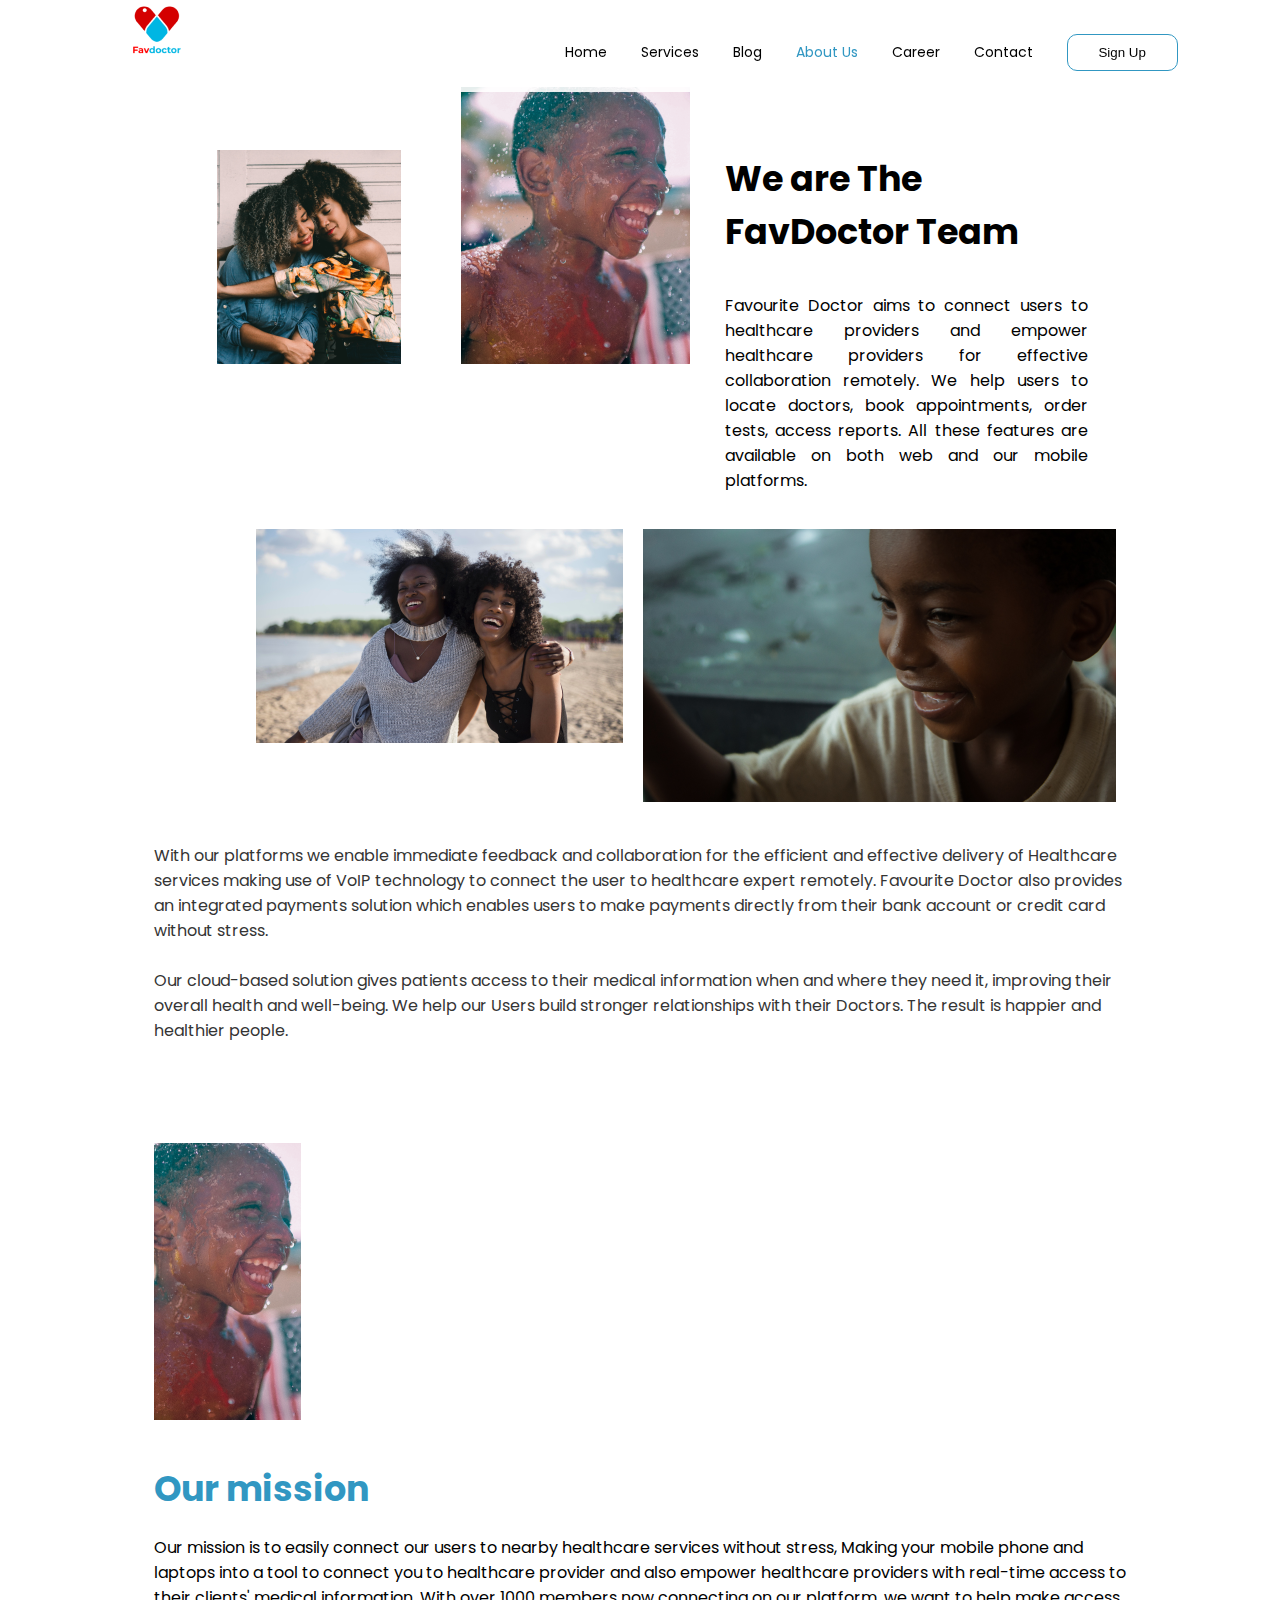
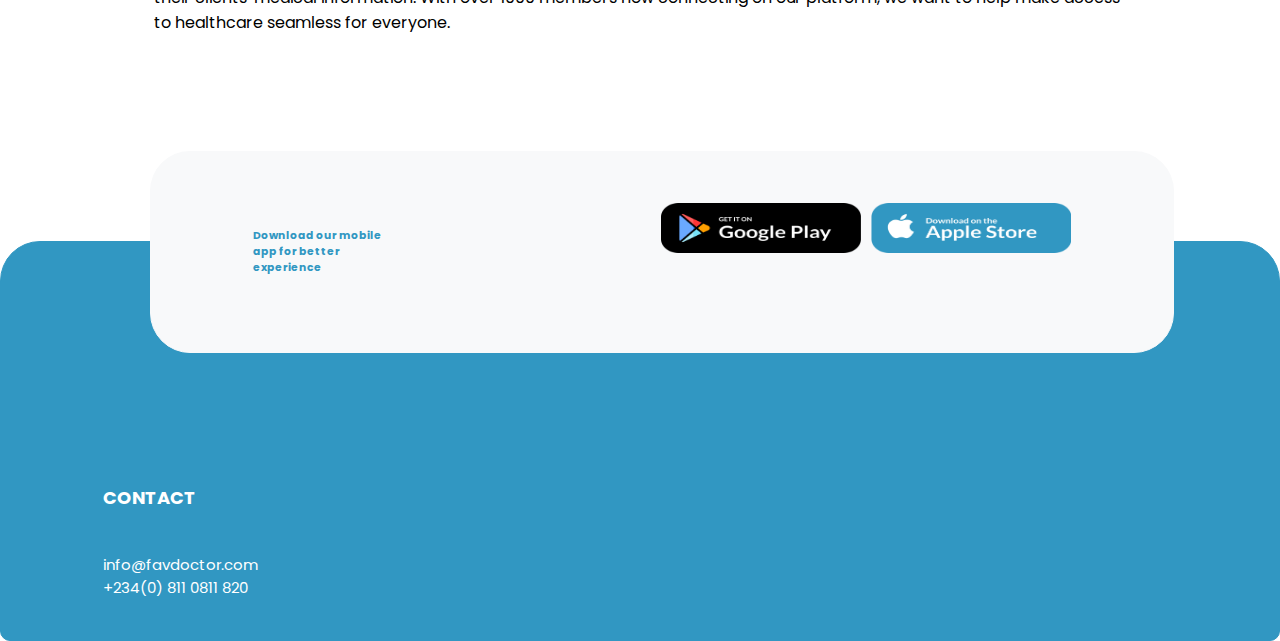
<file: about.html>
<!Doctype html>
<html lang="en">
    <head>
        <meta charset="UTF-8" />
        <meta name="viewport" content="width=device-width, initial-scale=1.0" />
        <meta name="description" content="Favourite doctor is a one-stop solution for your health, We help you find the right healthcare provider and give health care providers the ability to do their job more effectively and efficiently. Start your health care journey with us and get  access to first-class medications, nutrition, body fitness and other health-related solutions at your fingertips.">
        <meta name="robot" content="index">
        <title>About Favourite Doctor</title>
        <link rel="stylesheet" href="css/all.min.css">
        <link rel="stylesheet" href="style.css" />
        <link 
            href="https://cdn.jsdelivr.net/npm/bootstrap@5.0.0-beta3/dist/css/bootstrap.min.css" 
            rel="stylesheet" 
            integrity="sha384-eOJMYsd53ii+scO/bJGFsiCZc+5NDVN2yr8+0RDqr0Ql0h+rP48ckxlpbzKgwra6" 
            crossorigin="anonymous"
        />
    </head>

    <body>
        <div class="fullPage">
            <div id="navbar">
                <a href="home.html"><img src="images/logo.png" alt="" class="logo"></a>
                <nav>
                    <ul id="menuList">
                        <li><a href="home.html">Home</a></li>
                        <li><a href="services.html">Services</a></li>
                        <li><a href="https://www.favdoctor.com/articles">Blog</a></li>
                        <li><a href="about.html" class="home">About Us</a></li>
                        <li><a href="">Career</a></li>
                        <li><a href="contact.html">Contact</a></li>
                        <!-- <li><a href="" class="login">Login</a></li> -->
                        <button class="butt"><a href="https://www.favdoctor.com/signup">Sign Up</a></button>
                    </ul>
                </nav>
                <img src="images/bars-solid.svg" alt="" class="menu-icon" onclick="togglemenu()">
            </div>

            <div class="about-div1">
                <div class="row">
                    <div class="col-md-12">
                        <div class="about-subDiv1">
                            <img src="images/Rectangle 63.png" alt="" class="about_img1">
                            <img src="images/Rectangle 64.png" alt="" class="about_img2">
                            <div id="show">
                                <h3 style="font-size: 35px;">
                                    We are The <br>
                                    FavDoctor Team
                                </h3>
                                <p>
                                    Favourite Doctor aims to connect users to healthcare providers and empower healthcare 
                                    providers for effective collaboration remotely. We help users to locate doctors, book 
                                    appointments, order tests, access reports. All these features are available on both web 
                                    and our mobile platforms.
                                </p>
                            </div>
                        </div>
                        <div class="about-subDiv2">
                            <img src="images/Rectangle 65.png" alt="" class="about_img3" id="show65">
                            <img src="images/Rectangle 66.png" alt="" class="about_img4" id="show66">
                            <img src="images/Rectangle 65 small.png" alt="" class="about_img3"
                            id="hide65">
                            <img src="images/Rectangle 66 small.png" alt="" class="about_img4" id="hide66">
                        </div>
                    </div>
                </div>
                <div id="hide" style="margin-top: 50px;">
                    <h3 style="font-size: 35px;">
                        We are The <br>
                        FavDoctor Team
                    </h3>
                    <p>
                        Lorem ipsum dolor sit amet, consectetuer 
                        adipiscing elit. Aenean commodo ligula eget 
                        dolor. Aenean massa.
                    </p>
                </div>
            </div>
            <br>
            <p id="aboutNewText">
                With our platforms we enable immediate feedback and collaboration for the efficient 
                and effective delivery of Healthcare services making use of VoIP technology to connect 
                the user to healthcare expert remotely. Favourite Doctor also provides an integrated 
                payments solution which enables users to make payments directly from their bank account 
                or credit card without stress.
                <br>
                <br>
                Our cloud-based solution gives patients access to their medical information when and where 
                they need it, improving their overall health and well-being. We help our Users build stronger 
                relationships with their Doctors. The result is happier and healthier people.
            </p>
            <div class="about-div2">
                <div class="row">
                    <div class="col-md-2">
                        <div class="div2-textImage">
                            <img src="images/Rectangle 67.png" alt="" style="width: 147px; height: 277px;">
                        </div>
                    </div>
                    <div class="col-md-10">
                        <div class="div2-text">
                            <h3 style="font-size: 35px; color: #3197C2; margin-bottom: 20px;">
                                Our mission
                            </h3>
                            <p>
                                Our mission is to easily connect our users to nearby healthcare services without stress, 
                                Making your mobile phone and laptops into a tool to connect you to healthcare provider and 
                                also empower healthcare providers with real-time access to their clients' medical information. 
                                With over 1000 members now connecting on our platform, we want to help make access to healthcare 
                                seamless for everyone.
                            </p>
                        </div>
                    </div>
                </div>
            </div>

            <br>
            <br>
            <!-- <hr>

            <div class="about-div2" id="about-div2">
                <div class="row">
                    <div class="col-md-10">
                        <div id="hide">
                            <img src="images/Rectangle 68.png" alt="" style="width: 147px; height: 277px;">
                        </div>
                        <div class="div2-text">
                            <h3 style="font-size: 35px; color: #3197C2; margin-bottom: 20px;">
                                Our mission is to easily connect 
                                users to nearby healthcare service 
                                without stress.
                            </h3>
                            <p>
                                Lorem ipsum dolor sit amet, consectetuer adipiscing elit. Aenean commodo ligula eget dolor. 
                                Aenean massa. Lorem ipsum dolor sit amet, consectetuer adipiscing elit. Aenean commodo ligula 
                                eget dolor. Aenean massa. Lorem ipsum dolor sit amet, consectetuer adipiscing elit. Aenean 
                                commodo ligula eget dolor. Aenean massa. Lorem ipsum dolor sit amet, consectetuer adipiscing 
                                elit. Aenean commodo ligula eget dolor. Aenean massa. Lorem ipsum dolor sit amet, consectetuer. 
                            </p>
                        </div>
                    </div>
                    <div class="col-md-2">
                        <div class="div2-textImage" id="show">
                            <img src="images/Rectangle 68.png" alt="" style="width: 147px; height: 277px;">
                        </div>
                    </div>
                </div>
            </div> -->

            <br>
            <br>
            <!-- <hr>

             <div class="about-div2" style="margin-bottom: 100px;">
                <div class="row">
                    <div class="col-md-2">
                        <div class="div2-textImage">
                            <img src="images/Rectangle 69.png" alt="" style="width: 147px; height: 277px;">
                        </div>
                    </div>
                    <div class="col-md-10">
                        <div class="div2-text">
                            <h3 style="font-size: 35px; color: #3197C2; margin-bottom: 20px;">
                                Our mission is to easily connect 
                                users to nearby healthcare service 
                                without stress.
                            </h3>
                            <p>
                                Lorem ipsum dolor sit amet, consectetuer adipiscing elit. Aenean commodo ligula eget dolor. 
                                Aenean massa. Lorem ipsum dolor sit amet, consectetuer adipiscing elit. Aenean commodo ligula 
                                eget dolor. Aenean massa. Lorem ipsum dolor sit amet, consectetuer adipiscing elit. Aenean 
                                commodo ligula eget dolor. Aenean massa. Lorem ipsum dolor sit amet, consectetuer adipiscing 
                                elit. Aenean commodo ligula eget dolor. Aenean massa. Lorem ipsum dolor sit amet, consectetuer. 
                            </p>
                        </div>
                    </div>
                </div>
            </div> -->

            <div id="div12">
                <div id="div11" style="position: absolute; z-index: -1;">
                    <div class="row">
                        <div class="col-md-3">
                            <div id="contact">
                                <h6>CONTACT</h6>
                                <P>
                                    info@favdoctor.com <br>
                                    +234(0) 811 0811 820
                                </P>
                            </div>
                        </div>
                        <div class="col-md-3">
                            <div id="social">
                                <h6>SOCIAL</h6>
                                <a href=""><i class="fab fa-facebook-square" style="width: 27px;"></i></a>
                                <a href=""><i class="fab fa-twitter" style="margin-left: 20px;"></i></a>
                                <a href=""><i class="fab fa-instagram" style="margin-left: 20px;"></i></a>
                            </div>
                        </div>
                        <div class="col-md-3">
                            <div id="message">
                                <p style="font-size: 15px;">
                                    Do you have you have anything <br>
                                    you will like us to help you with? <br>
                                    Send us a message today.
                                </p>
                            </div>
                        </div>
                        <div class="col-md-3">
                            <div id="textbox">
                                <textarea style="padding: 10px;">Type your message here...                        
                                </textarea>
                                <br>
                                <button id="butt6"><a href="">Send <span><img src="images/Vector.svg" alt=""></span></a></button>
                            </div>
                        </div>
                    </div>
                </div>

                <div id="div10">
                    <h6>
                        Download our mobile <br>
                        app for better experience
                    </h6>
                    <a href="getapp.html"><img src="images/Group 3.png" alt="" id="playstore"></a>
                    <a href="getapp.html"><img src="images/Group 4.png" alt="" id="applestore"></a>
                </div>
            </div>

        </div>

        <script>
            var menulist = document.getElementById(menuList);

            menuList.style.maxHeight = "0px";

            function togglemenu() {
                if(menuList.style.maxHeight == "0px") {
                    menuList.style.maxHeight = "300px";
                }
                else {
                    menuList.style.maxHeight = "0px";
                }
            }
        </script>

        <script
            src="https://cdn.jsdelivr.net/npm/@popperjs/core@2.5.4/dist/umd/popper.min.js"
            integrity="sha384-q2kxQ16AaE6UbzuKqyBE9/u/KzioAlnx2maXQHiDX9d4/zp8Ok3f+M7DPm+Ib6IU"
            crossorigin="anonymous"
        ></script>
        <script
            src="https://cdn.jsdelivr.net/npm/bootstrap@5.0.0-beta1/dist/js/bootstrap.min.js"
            integrity="sha384-pQQkAEnwaBkjpqZ8RU1fF1AKtTcHJwFl3pblpTlHXybJjHpMYo79HY3hIi4NKxyj"
            crossorigin="anonymous"
        ></script>
    </body>
</html>
</file>
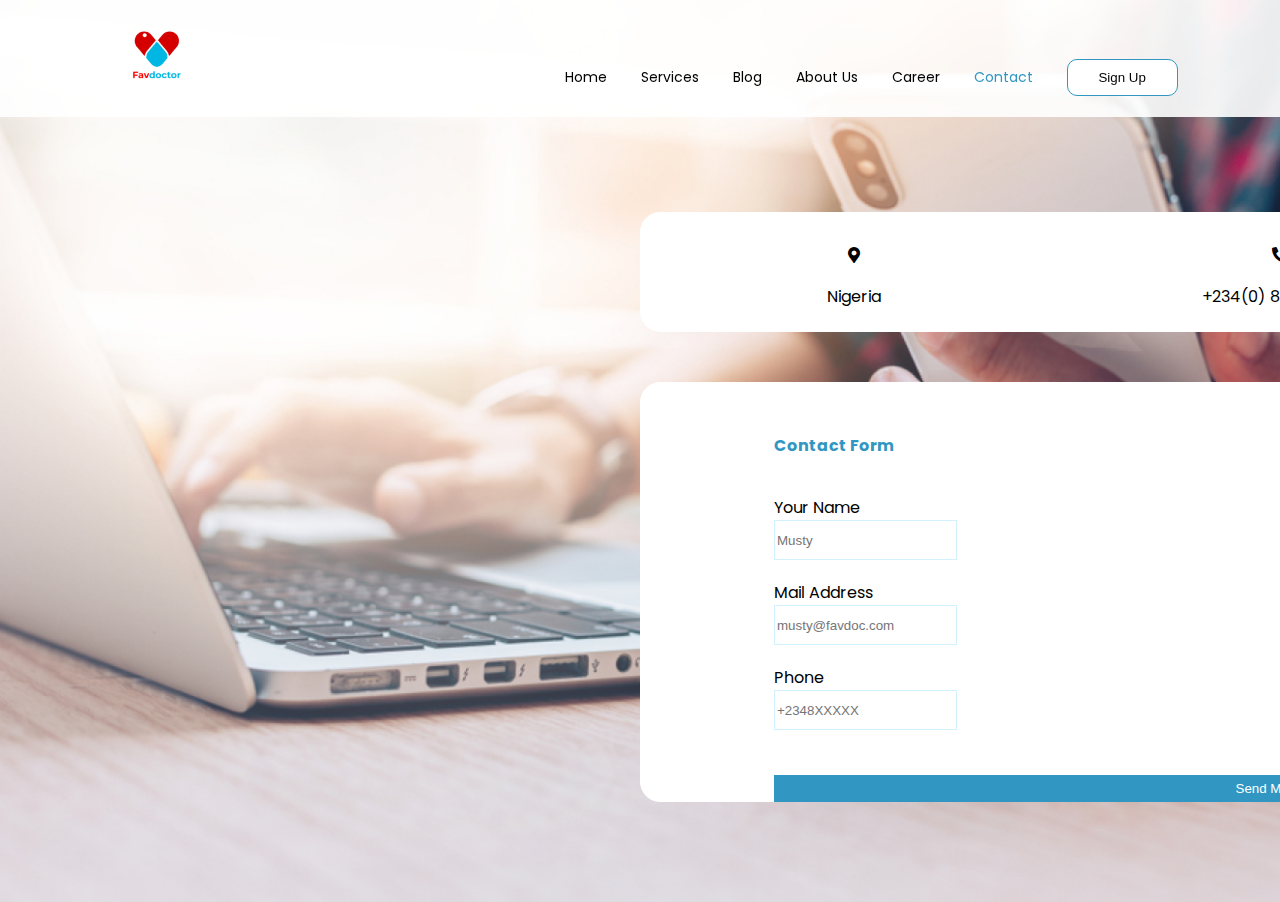
<file: contact.html>
<!Doctype html>
<html lang="en">
    <head>
        <meta charset="UTF-8" />
        <meta name="viewport" content="width=device-width, initial-scale=1.0" />
        <meta name="description" content="Healthcare made simple, Contact us.">
        <meta name="robot" content="index">
        <title>Contact Us</title>
        <link rel="stylesheet" href="css/all.min.css">
        <link rel="stylesheet" href="style.css" />
        <link 
            href="https://cdn.jsdelivr.net/npm/bootstrap@5.0.0-beta3/dist/css/bootstrap.min.css" 
            rel="stylesheet" 
            integrity="sha384-eOJMYsd53ii+scO/bJGFsiCZc+5NDVN2yr8+0RDqr0Ql0h+rP48ckxlpbzKgwra6" 
            crossorigin="anonymous"
        />
    </head>
    <body>
        <div class="contactfullPage">
            <div id="navbar">
                <a href="home.html"><img src="images/logo.png" alt="" class="logo"></a>
                <nav>
                    <ul id="menuList">
                        <li><a href="home.html">Home</a></li>
                        <li><a href="services.html">Services</a></li>
                        <li><a href="https://www.favdoctor.com/articles">Blog</a></li>
                        <li><a href="about.html">About Us</a></li>
                        <li><a href="">Career</a></li>
                        <li><a href="contact.html" class="home">Contact</a></li>
                        <!-- <li><a href="" class="login">Login</a></li> -->
                        <button class="butt"><a href="https://www.favdoctor.com/signup">Sign Up</a></button>
                    </ul>
                </nav>
                <img src="images/bars-solid.svg" alt="" class="menu-icon" onclick="togglemenu()">
            </div> 

            <div class="contact-div1">
                <div class="row">
                    <div class="col-md-6">
                        <div class="contact-subDiv1">
                            <div>
                                <a href=""><i class="fas fa-map-marker-alt"></i></a>
                                <p>Nigeria</p>
                            </div>
    
                            <div>
                                <a href=""><i class="fas fa-phone-alt"></i></a>
                                <p>+234(0) 811 0811 820</p>
                            </div>
    
                            <div>
                                <a href=""><i class="fas fa-envelope"></i></a>
                                <p id="show-para">info@favdoctor.com</p>
                                <p id="hide-para">info@fav- <br>
                                    doctor.com</p>
                            </div>
                        </div>

                        <div class="contact-div2">
                            <div class="the_form">
                                <h6>Contact Form</h6>
                                <form action="mailto:info@favdoctor.com" METHOD="POST" enctype="text/html">
                                    <div  id="form-box">
                                        <div class="form-left">
                                            <div class="form-group">
                                                <label for="Name">Your Name</label>
                                                <br>
                                                <input type="text" placeholder="Musty">
                                            </div>
                                            <div class="form-group">
                                                <label for="mail">Mail Address</label>
                                                <br>
                                                <input type="email" placeholder="musty@favdoc.com">
                                            </div>
                                            <div class="form-group">
                                                <label for="phone">Phone</label>
                                                <br>
                                                <input type="text" placeholder="+2348XXXXX">
                                            </div>
                                        </div>
                                        <div class="form-right">
                                            <p>Message</p>
                                            <div id="textbox">
                                                <textarea id="textarea"></textarea> 
                                            </div>
                                        </div>
                                    </div>
                                </form>
                                <button><a href = "mailto: info@favdoctor.com">Send Message</a></button>
                            </div>
                        </div>
                    </div>
                </div>
            </div>

            

        </div>

        <script>
            var menulist = document.getElementById(menuList);

            menuList.style.maxHeight = "0px";

            function togglemenu() {
                if(menuList.style.maxHeight == "0px") {
                    menuList.style.maxHeight = "300px";
                }
                else {
                    menuList.style.maxHeight = "0px";
                }
            }
        </script>

        <script
            src="https://cdn.jsdelivr.net/npm/@popperjs/core@2.5.4/dist/umd/popper.min.js"
            integrity="sha384-q2kxQ16AaE6UbzuKqyBE9/u/KzioAlnx2maXQHiDX9d4/zp8Ok3f+M7DPm+Ib6IU"
            crossorigin="anonymous"
        ></script>
        <script
            src="https://cdn.jsdelivr.net/npm/bootstrap@5.0.0-beta1/dist/js/bootstrap.min.js"
            integrity="sha384-pQQkAEnwaBkjpqZ8RU1fF1AKtTcHJwFl3pblpTlHXybJjHpMYo79HY3hIi4NKxyj"
            crossorigin="anonymous"
        ></script>
    </body>
</html>
</file>
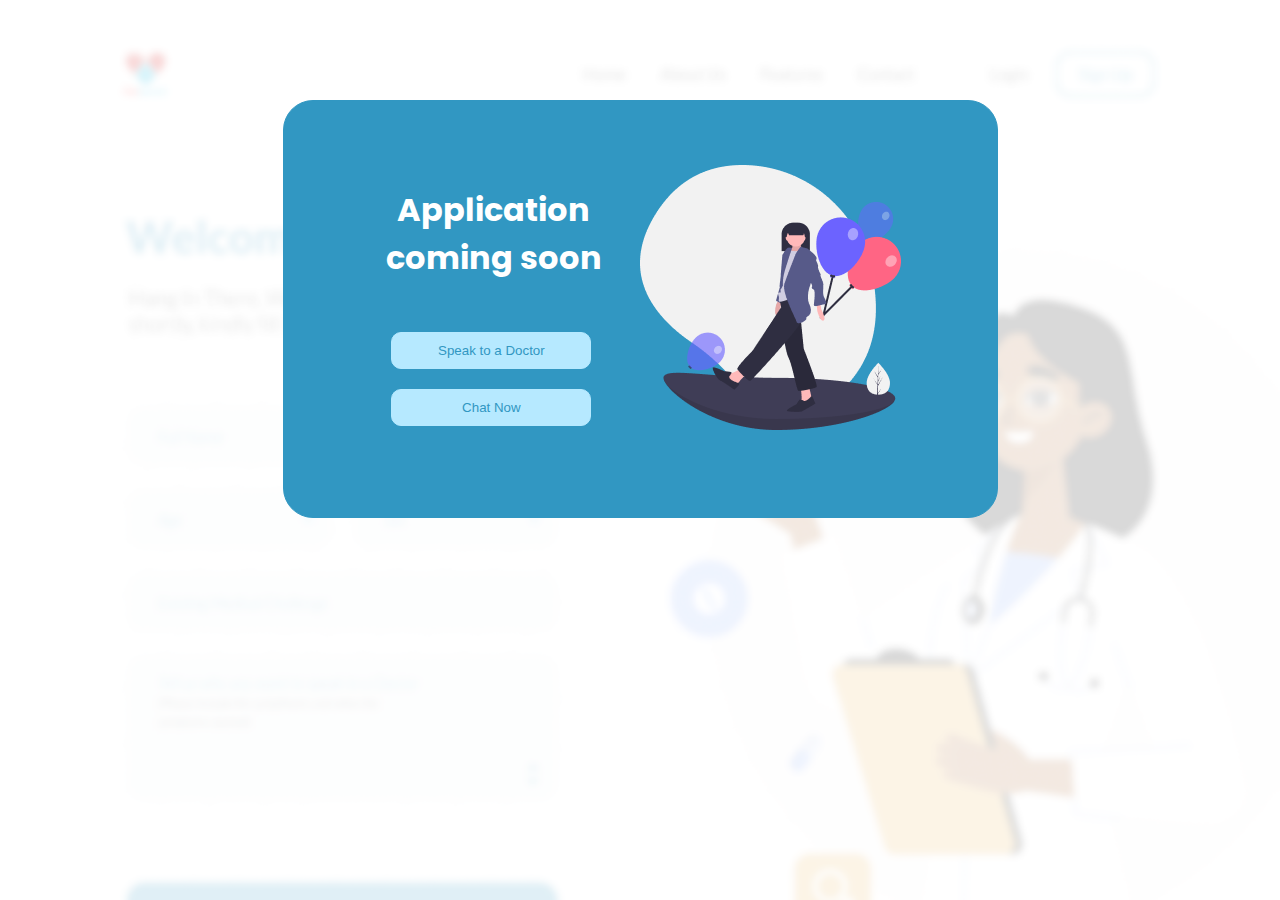
<file: getapp.html>
<!Doctype html>
<html lang="en">
    <head>
        <meta charset="UTF-8" />
        <meta name="viewport" content="width=device-width, initial-scale=1.0" />
        <title>Download Our Application</title>
        <link rel="stylesheet" href="css/all.min.css">
        <link rel="stylesheet" href="style.css" />
        <link 
            href="https://cdn.jsdelivr.net/npm/bootstrap@5.0.0-beta3/dist/css/bootstrap.min.css" 
            rel="stylesheet" 
            integrity="sha384-eOJMYsd53ii+scO/bJGFsiCZc+5NDVN2yr8+0RDqr0Ql0h+rP48ckxlpbzKgwra6" 
            crossorigin="anonymous"
        />
    </head>
    <body>
        <div class="getappPage">
            <div id="getappMain">
                <div class="getappText">
                    <h1>
                        Application coming soon
                    </h1>
                    <div>
                        <button class="getappSpeak"><a href="">Speak to a Doctor</a></button>
                        <br>
                        <button class="getappChat"><a href="">Chat Now</a></button>
                    </div>
                </div>
                <div class="getappImage">
                    <img src="images/undraw_happy_feeling_slmw 1.png" alt="">
                </div>
            </div>
        </div>


        <script
            src="https://cdn.jsdelivr.net/npm/@popperjs/core@2.5.4/dist/umd/popper.min.js"
            integrity="sha384-q2kxQ16AaE6UbzuKqyBE9/u/KzioAlnx2maXQHiDX9d4/zp8Ok3f+M7DPm+Ib6IU"
            crossorigin="anonymous"
        ></script>
        <script
            src="https://cdn.jsdelivr.net/npm/bootstrap@5.0.0-beta1/dist/js/bootstrap.min.js"
            integrity="sha384-pQQkAEnwaBkjpqZ8RU1fF1AKtTcHJwFl3pblpTlHXybJjHpMYo79HY3hIi4NKxyj"
            crossorigin="anonymous"
        ></script>
    </body>
</html>
</file>
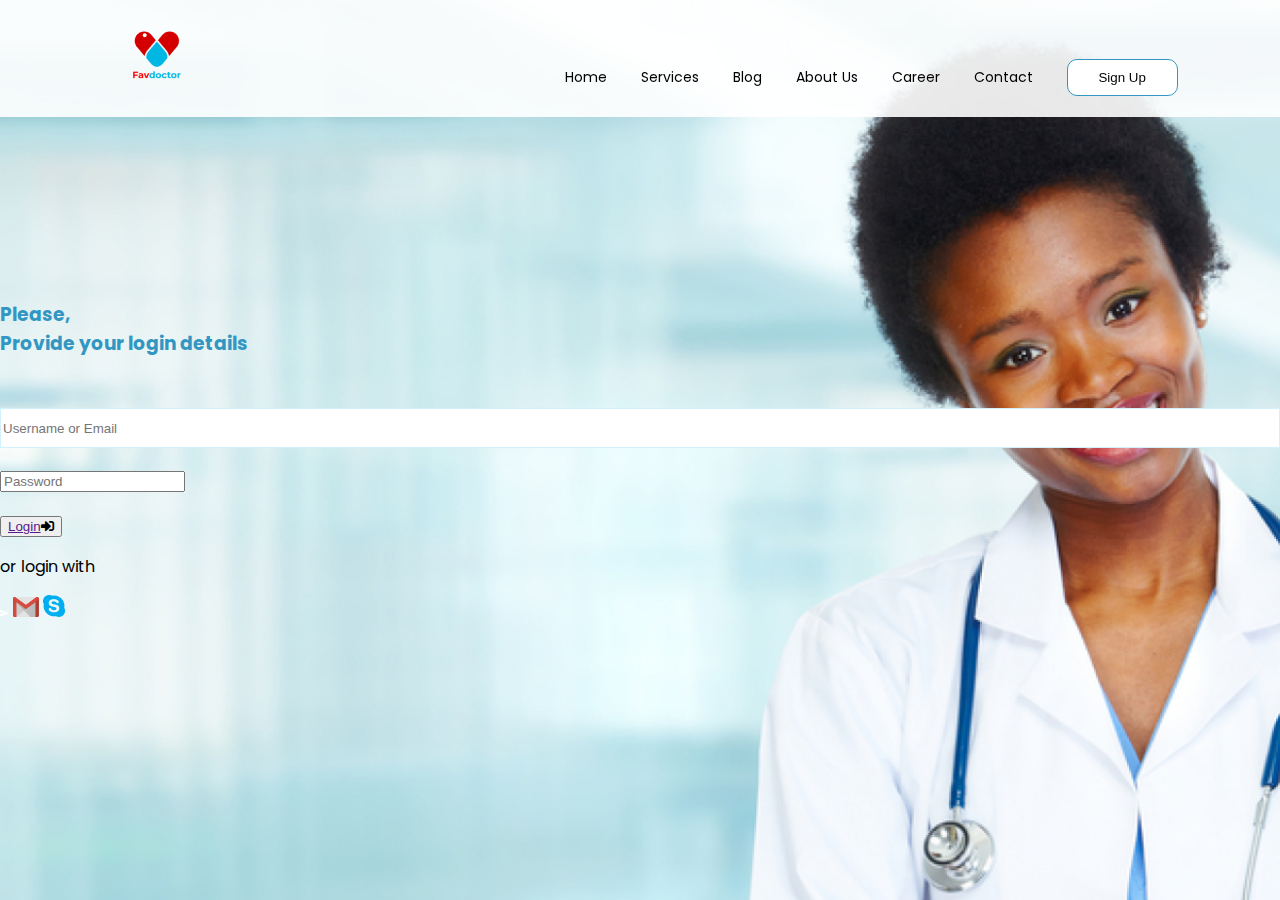
<file: login.html>
<!Doctype html>
<html lang="en">
    <head>
        <meta charset="UTF-8" />
        <meta name="viewport" content="width=device-width, initial-scale=1.0" />
        <meta name="description" content="Welcome to Favourite Doctor, the leading online platform that gives you access to world-class healthcare wherever you are, for all your medical needs at your fingertips.">
        <meta name="robot" content="index">
        <title>Login</title>
        <link rel="stylesheet" href="css/all.min.css">
        <link rel="stylesheet" href="style.css" />
        <link 
            href="https://cdn.jsdelivr.net/npm/bootstrap@5.0.0-beta3/dist/css/bootstrap.min.css" 
            rel="stylesheet" 
            integrity="sha384-eOJMYsd53ii+scO/bJGFsiCZc+5NDVN2yr8+0RDqr0Ql0h+rP48ckxlpbzKgwra6" 
            crossorigin="anonymous"
        />
    </head>
    <body>
        <div class="loginFullPage">
            <div id="navbar">
                <a href="home.html"><img src="images/logo.png" alt="" class="logo"></a>
                <nav>
                    <ul id="menuList">
                        <li><a href="home.html">Home</a></li>
                        <li><a href="services.html">Services</a></li>
                        <li><a href="https://www.favdoctor.com/articles">Blog</a></li>
                        <li><a href="about.html">About Us</a></li>
                        <li><a href="">Career</a></li>
                        <li><a href="contact.html">Contact</a></li>
                        <!-- <li><a href="" class="login">Login</a></li> -->
                        <button class="butt"><a href="https://www.favdoctor.com/signup">Sign Up</a></button>
                    </ul>
                </nav>
                <img src="images/bars-solid.svg" alt="" class="menu-icon" onclick="togglemenu()">
            </div>

            <div class="login-div1">
                <div class="row">
                    <div class="col-md-6">
                        <div class="login-details">
                            <h3>
                                Please, <br>
                                Provide your login details
                            </h3>
                            <form action="">
                                <div  id="loginForm-box">
                                    <div class="form-group">
                                        <input type="text" placeholder="Username or Email">
                                    </div>

                                    <div class="form-group">
                                        <input type="password" placeholder="Password">
                                    </div>
                                </div>
                                <div>
                                    <button><a href="">Login</a><i class="fas fa-sign-in-alt"></i></button>
                                    <p>
                                        or login with 
                                    </p>
                                    <p>
                                        <img src="images/Vector.svg" alt="">
                                        <img src="images/gmail.svg" alt="">
                                        <img src="images/Vector (1).png" alt="">
                                    </p>
                                </div>
                            </form>
                        </div>
                    </div>
                </div>
            </div>

        </div>




        <script>
            var menulist = document.getElementById(menuList);

            menuList.style.maxHeight = "0px";

            function togglemenu() {
                if(menuList.style.maxHeight == "0px") {
                    menuList.style.maxHeight = "300px";
                }
                else {
                    menuList.style.maxHeight = "0px";
                }
            }
        </script>

        <script
            src="https://cdn.jsdelivr.net/npm/@popperjs/core@2.5.4/dist/umd/popper.min.js"
            integrity="sha384-q2kxQ16AaE6UbzuKqyBE9/u/KzioAlnx2maXQHiDX9d4/zp8Ok3f+M7DPm+Ib6IU"
            crossorigin="anonymous"
        ></script>
        <script
            src="https://cdn.jsdelivr.net/npm/bootstrap@5.0.0-beta1/dist/js/bootstrap.min.js"
            integrity="sha384-pQQkAEnwaBkjpqZ8RU1fF1AKtTcHJwFl3pblpTlHXybJjHpMYo79HY3hIi4NKxyj"
            crossorigin="anonymous"
        ></script>
    </body>
</html>
</file>
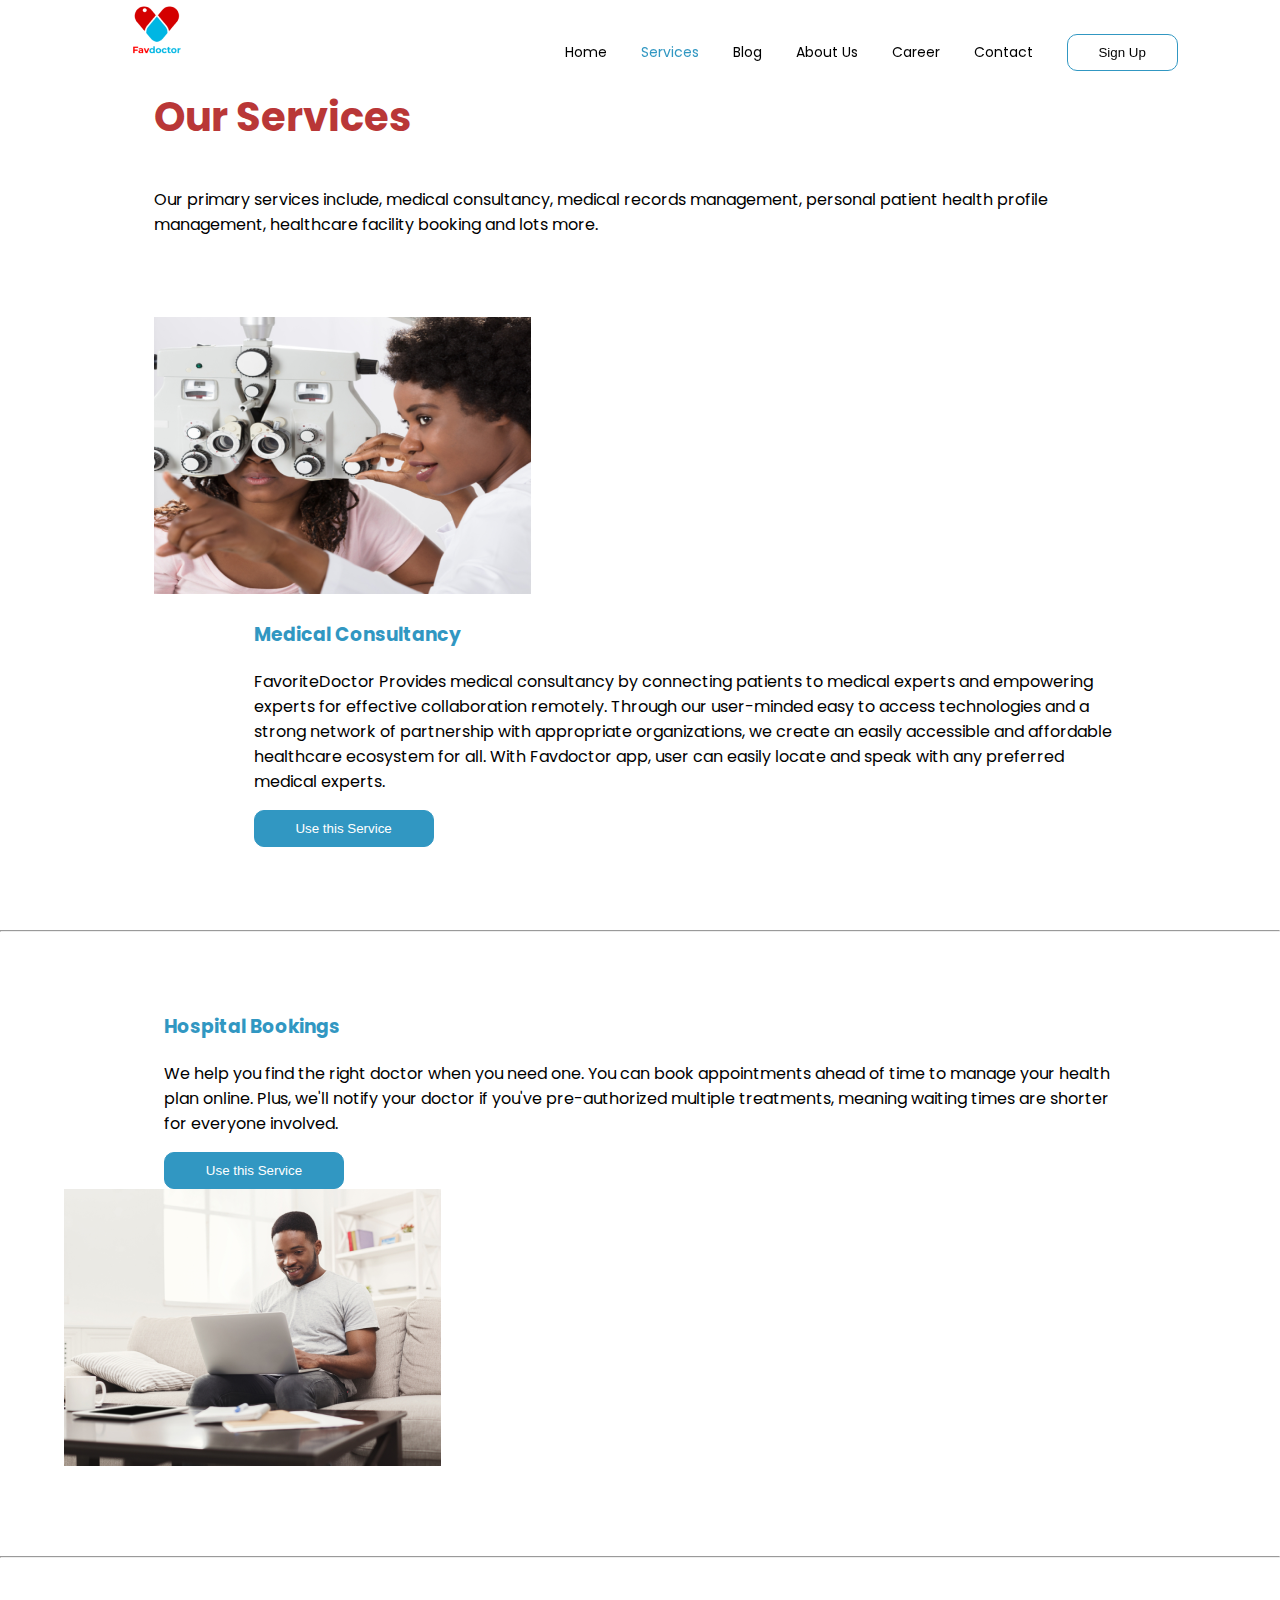
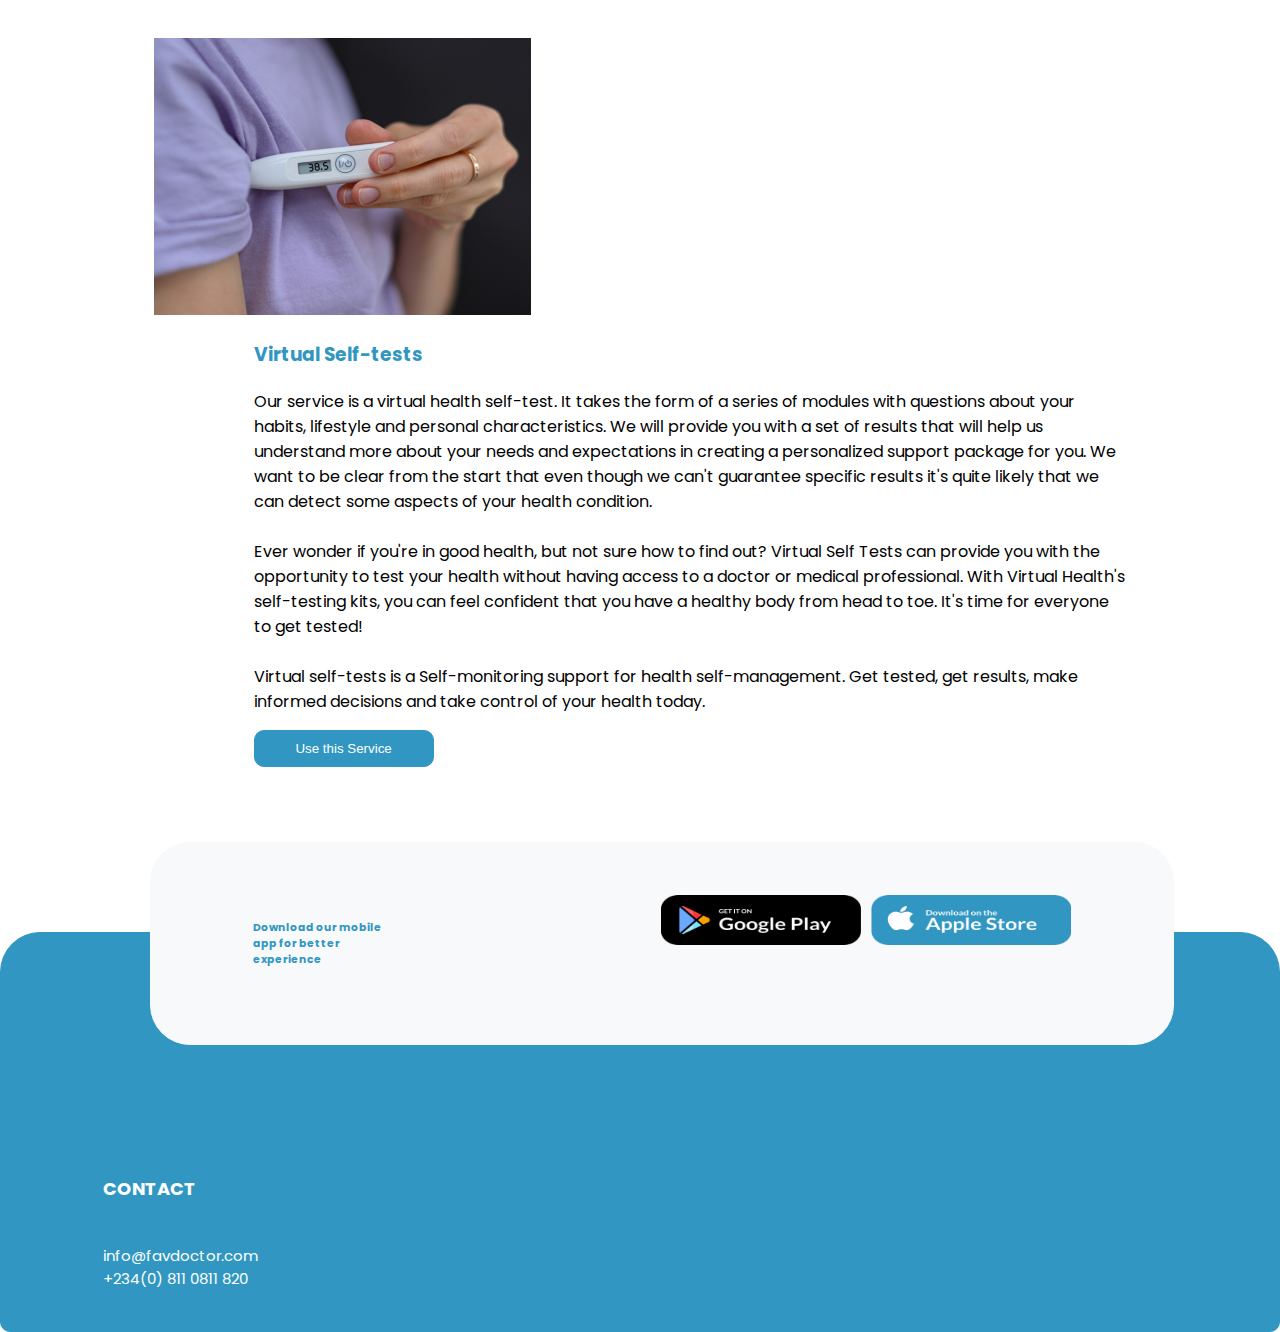
<file: services.html>
<!Doctype html>
<html lang="en">
    <head>
        <meta charset="UTF-8" />
        <meta name="viewport" content="width=device-width, initial-scale=1.0" />
        <meta name="description" content="Start your health care journey with us. Book a doctor, access your medical records, book a hospital appointment and chat with our health care expert from the comfort of your home.">
        <meta name="robot" content="index">
        <title>Our Services</title>
        <link rel="stylesheet" href="css/all.min.css">
        <link rel="stylesheet" href="style.css" />
        <link 
            href="https://cdn.jsdelivr.net/npm/bootstrap@5.0.0-beta3/dist/css/bootstrap.min.css" 
            rel="stylesheet" 
            integrity="sha384-eOJMYsd53ii+scO/bJGFsiCZc+5NDVN2yr8+0RDqr0Ql0h+rP48ckxlpbzKgwra6" 
            crossorigin="anonymous"
        />
    </head>
    <body>
        <div class="fullPage">
            <div id="navbar">
                <a href="home.html"><img src="images/logo.png" alt="" class="logo"></a>
                <nav>
                    <ul id="menuList">
                        <li><a href="home.html">Home</a></li>
                        <li><a href="services.html" class="home">Services</a></li>
                        <li><a href="https://www.favdoctor.com/articles">Blog</a></li>
                        <li><a href="about.html">About Us</a></li>
                        <li><a href="">Career</a></li>
                        <li><a href="contact.html">Contact</a></li>
                        <!-- <li><a href="" class="login">Login</a></li> -->
                        <button class="butt"><a href="https://www.favdoctor.com/signup">Sign Up</a></button>
                    </ul>
                </nav>
                <img src="images/bars-solid.svg" alt="" class="menu-icon" onclick="togglemenu()">
            </div> 

            <div class="services-div1">
                <div class="row">
                    <div class="col-md-12">
                        <h3>Our Services</h3>
                        <p>
                            Our primary services include, medical consultancy, medical records management, 
                            personal patient health profile management, healthcare facility booking and lots more.
                        </p>
                    </div>
                </div>
            </div>

            <div class="services-div2">
                <div class="row">
                    <div class="col-md-4">
                        <div class="div2-textImage">
                            <img src="images/Rectangle 67 (1).png" alt="" >
                        </div>
                    </div>
                    <div class="col-md-8">
                        <div class="services-div2-text">
                            <h3>Medical Consultancy</h3>
                            <p>
                                FavoriteDoctor Provides medical consultancy by connecting patients to medical experts 
                                and empowering experts for effective collaboration remotely. Through our user-minded easy 
                                to access technologies and a strong network of partnership with appropriate organizations, 
                                we create an easily accessible and affordable healthcare ecosystem for all. With Favdoctor 
                                app, user can easily locate and speak with any preferred medical experts.  
                            </p>
                            <button><a href="https://www.picktime.com/favoritedoctor">Use this Service</a></button>
                        </div>
                    </div>
                </div>
            </div>

            <br>
            <br>
            <br>
            <hr>

            <div class="services-div3">
                <div class="row">
                    <div class="col-md-8">
                        <div class="div2-textImage" id="hide">
                            <img src="images/Rectangle 71.png" alt="" >
                        </div>
                        <div class="services-div2-text">
                            <h3>Hospital Bookings</h3>
                            <p>
                                We help you find the right doctor when you need one. You can book appointments ahead 
                                of time to manage your health plan online. Plus, we'll notify your doctor if you've 
                                pre-authorized multiple treatments, meaning waiting times are shorter for everyone involved. 
                            </p>
                            <button><a href="https://www.picktime.com/favoritedoctor">Use this Service</a></button>
                        </div>
                    </div>
                    <div class="col-md-4">
                        <div class="div2-textImage" id="show">
                            <img src="images/Rectangle 71.png" alt="" >
                        </div>
                    </div>
                </div>
            </div>

            <br>
            <br>
            <br>
            <hr>

            <div class="services-div2">
                <div class="row">
                    <div class="col-md-4">
                        <div class="div2-textImage">
                            <img src="images/Rectangle 73.png" alt="" >
                        </div>
                    </div>
                    <div class="col-md-8">
                        <div class="services-div2-text">
                            <h3>Virtual Self-tests</h3>
                            <p>
                                Our service is a virtual health self-test. It takes the form of a series of modules with questions 
                                about your habits, lifestyle and personal characteristics. We will provide you with a set of results 
                                that will help us understand more about your needs and expectations in creating a personalized support 
                                package for you. We want to be clear from the start that even though we can't guarantee specific results 
                                it's quite likely that we can detect some aspects of your health condition.
                                <br>
                                <br>
                                Ever wonder if you're in good health, but not sure how to find out? Virtual Self Tests can provide 
                                you with the opportunity to test your health without having access to a doctor or medical professional. 
                                With Virtual Health's self-testing kits, you can feel confident that you have a healthy body from head 
                                to toe. It's time for everyone to get tested!
                                <br>
                                <br>
                                Virtual self-tests is a Self-monitoring support for health self-management. Get tested, get results, 
                                make informed decisions and take control of your health today. 
                            </p>
                            <button><a href="https://www.picktime.com/favoritedoctor">Use this Service</a></button>
                        </div>
                    </div>
                </div>
            </div>

            <br>
            <br>
            <br>
            <!-- <hr>

            <div class="services-div3" style="margin-bottom: 150px;">
                <div class="row">
                    <div class="col-md-8">
                        <div class="div2-textImage" id="hide">
                            <img src="images/Rectangle 77.png" alt="" >
                        </div>
                        <div class="services-div2-text">
                            <h3>Hospital Bookings</h3>
                            <p>
                                Lorem ipsum dolor sit amet, consectetuer adipiscing elit. Aenean commodo 
                                ligula eget dolor. Aenean massa. Lorem ipsum dolor sit amet, consectetuer 
                                adipiscing elit. Aenean commodo ligula eget dolor. Aenean massa. Lorem ipsum 
                                dolor sit amet, consectetuer adipiscing elit. Aenean commodo ligula eget dolor. 
                                Aenean massa. Lorem ipsum dolor sit amet, consectetuer adipiscing elit. Aenean 
                                commodo ligula eget dolor. Aenean massa. Lorem ipsum dolor sit amet, 
                            </p>
                            <button><a href="">Use this Service</a></button>
                        </div>
                    </div>
                    <div class="col-md-4">
                        <div class="div2-textImage" id="show">
                            <img src="images/Rectangle 77.png" alt="" >
                        </div>
                    </div>
                </div>
            </div> -->


            <div id="div12">
                <div id="div11" style="position: absolute; z-index: -1;">
                    <div class="row">
                        <div class="col-md-3">
                            <div id="contact">
                                <h6>CONTACT</h6>
                                <P>
                                    info@favdoctor.com <br>
                                    +234(0) 811 0811 820
                                </P>
                            </div>
                        </div>
                        <div class="col-md-3">
                            <div id="social">
                                <h6>SOCIAL</h6>
                                <a href=""><i class="fab fa-facebook-square" style="width: 27px;"></i></a>
                                <a href=""><i class="fab fa-twitter" style="margin-left: 20px;"></i></a>
                                <a href=""><i class="fab fa-instagram" style="margin-left: 20px;"></i></a>
                            </div>
                        </div>
                        <div class="col-md-3">
                            <div id="message">
                                <p style="font-size: 15px;">
                                    Do you have you have anything <br>
                                    you will like us to help you with? <br>
                                    Send us a message today.
                                </p>
                            </div>
                        </div>
                        <div class="col-md-3">
                            <div id="textbox">
                                <textarea style="padding: 10px;">Type your message here...                        
                                </textarea>
                                <br>
                                <button id="butt6"><a href="">Send <span><img src="images/Vector.svg" alt=""></span></a></button>
                            </div>
                        </div>
                    </div>
                </div>

                <div id="div10">
                    <h6>
                        Download our mobile <br>
                        app for better experience
                    </h6>
                    <a href="getapp.html"><img src="images/Group 3.png" alt="" id="playstore"></a>
                    <a href="getapp.html"><img src="images/Group 4.png" alt="" id="applestore"></a>
                </div>
            </div>















        </div>




        <script>
            var menulist = document.getElementById(menuList);

            menuList.style.maxHeight = "0px";

            function togglemenu() {
                if(menuList.style.maxHeight == "0px") {
                    menuList.style.maxHeight = "300px";
                }
                else {
                    menuList.style.maxHeight = "0px";
                }
            }
        </script>

        <script
            src="https://cdn.jsdelivr.net/npm/@popperjs/core@2.5.4/dist/umd/popper.min.js"
            integrity="sha384-q2kxQ16AaE6UbzuKqyBE9/u/KzioAlnx2maXQHiDX9d4/zp8Ok3f+M7DPm+Ib6IU"
            crossorigin="anonymous"
        ></script>
        <script
            src="https://cdn.jsdelivr.net/npm/bootstrap@5.0.0-beta1/dist/js/bootstrap.min.js"
            integrity="sha384-pQQkAEnwaBkjpqZ8RU1fF1AKtTcHJwFl3pblpTlHXybJjHpMYo79HY3hIi4NKxyj"
            crossorigin="anonymous"
        ></script>
    </body>
</html>
</file>
<file: style.css>
@import url("https://fonts.googleapis.com/css2?family=Poppins:wght@100;200;300;400;500;600;700;800;900&display=swap");
* {
    box-sizing: border-box;
}
body{
    margin: 0;
    padding: 0;
    font-family: 'Poppins',sans-serif !important;
}
.fullPage {
    width: 100%;
    min-height: 100vh;
    box-sizing: border-box;
    overflow: hidden;
    margin-top: -25px;
}
.getappPage{
    width: 100%;
    min-height: 100vh;
    box-sizing: border-box;
    overflow: hidden;
    background-image: url(images/Rectangle\ 192.png);
    background-size: cover;
}
.contactfullPage {
    width: 100%;
    min-height: 100vh;
    box-sizing: border-box;
    overflow: hidden;
    background-image: url(images/Contacts\ 1.png);
    background-size: cover;
}
.loginFullPage {
    width: 100%;
    min-height: 100vh;
    box-sizing: border-box;
    overflow: hidden;
    background-image: url(images/hug\ 1.png);
    background-size: cover;   
}
#navbar {
    width: 100%;
    display: flex;
    align-items: center;
    /* border: 1px solid rgba(255, 255, 255, 0.5); */
    position: fixed;
    padding-left: 8%;
    padding-right: 8%;
    background-color: rgba(255, 255, 255, 0.9);
    height: auto;
} 
.logo {
    /* width: 50px; */
    cursor: pointer;
    margin: 0;
}
.menu-icon {
    width: 30px;
    cursor: pointer;
    display: none;
}
nav {
    flex: 1;
    text-align: right;
}
nav ul li {
    list-style: none;
    display: inline-block;
    margin-right: 30px;
}
nav ul li a {
    text-decoration: none;
    color: #000;
    font-size: 14px;
}
nav ul li a:hover {
    color: #3197C2;
}
/* nav ul li a:visited {
    border: 1px solid blue;
    background-color: blue;
} */
.home {
    color: #3197C2;
}
.login {
    margin-left: 50px;
}
.butt {
    border: 1px solid #3197C2;
    padding: 10px;
    width: 111px;
    border-radius: 10px;
    background-color: white;
}
.butt a {
    text-decoration: none;
    color: black;
}
#butt1 {
    width: 200px;
    padding: 10px;
    border-radius: 10px;
    background-color: #3197C2;
    color: white;
    border: 1px solid #3197C2;
    margin-top: 150px;
    margin-right: 20px;
}
#butt1 a {
    color: white;
    text-decoration: none;
}
#butt2 {
    width: 200px;
    padding: 10px;
    border-radius: 10px;
    background-color: #B6E9FF;
    color: #3197C2;
    border: 1px solid #B6E9FF;
    margin-top: 150px;
}
#butt2 a {
    color: #474949;
    text-decoration: none;
}
#div1 {
    background-image: url(images/Rectangle.png);
    /* background-position-x: -50px;
    background-position-y: -70px; */
    background-size: cover;
    padding-left: 8%;
    padding-right: 8%;
    height: 730px;
    margin-top: -30px;
    width: 100%;
}
#hide-img {
    display: none;
}
#word {
    margin-top: 30px;
    padding-top: 150px;
    padding-bottom: 50px;
    /* border:1px solid red; */
}
#text {
    margin-top: 80px;
}
#text h1 {
    color: #3197C2;
}
#text p {
    font-size: 20px;
}
#div2 {
    /* border: 1px solid red; */
    padding-left: 8%;
    padding-right: 8%;
    padding-top: 10%;
    padding-bottom: 5%;
    width: 100%;
}
#service h1 {
    color: #B93737;
}
#service p {
    font-size: 20px;
}
#butt3 {
    padding: 10px;
    width: 200px;
    background-color: #3197C2;
    border-radius: 10px;
    border: 1px solid #3197C2;
    margin-top: 20px;
    height: 60px;
}
#butt3-hide {
    display: none;
}
#button {
    text-align: right;
}
#butt3 a {
    color: white;
    text-decoration: none;
}
#div3 {
    padding-left: 8%;
    padding-right: 8%;
    width: 100%;
    /* border: 1px solid green; */
}
#div3 a {
    text-decoration: none;
}
#img1 img {
    width: 100%;
    height: 250px;
}
#subDiv1 {
    background-color: rgba(49, 151, 194, 0.7);
    backdrop-filter: blur(10px);
    color: white;
    width: 95%;
    height: 120px;
    padding-left: 10%;
    padding-right: 5%;
    padding-top: 6%;
    border-radius: 25.3727px 25.3727px 13.041px 13.041px;
    /* transform: translate(18px, 186px);    */
    margin-top: -112px;
    margin-left: 6px;
}
#subDiv1 a, #subDiv2 a, #subDiv3 a, #subDiv4 a {
    color: white;
    text-decoration: none;
}
#subDiv1 h6 {
    font-size: 20px;
}
#subDiv1 p {
    font-size: 15px;
}
#img2 img {
    width: 100%;
}
#subDiv2 {
    background-color: rgba(49, 151, 194, 0.7);
    backdrop-filter: blur(10px);
    /* border: 1px solid rgba(194, 49, 49, 0.7); */
    color: white;
    width: 95%;
    height: 120px;
    padding-left: 10%;
    padding-right: 5%;
    padding-top: 6%;
    border-radius: 25.3727px 25.3727px 13.041px 13.041px;
    /* transform: translate(17px, 186px);    */
    margin-top: -80px;
    margin-left: 8px;
}
#subDiv2 h6 {
    font-size: 17px;
}
#subDiv2 p {
    font-size: 15px;
}
#img3 img {
    width: 100%;
}
#subDiv3 {
    background-color: rgba(49, 151, 194, 0.7);
    backdrop-filter: blur(10px);
    /* border: 1px solid rgba(194, 49, 49, 0.7); */
    color: white;
    width: 95%;
    height: 120px;
    padding-left: 10%;
    padding-right: 5%;
    padding-top: 6%;
    border-radius: 25.3727px 25.3727px 13.041px 13.041px;
    /* transform: translate(18px, -130px);    */
    margin-top: -80px;
    margin-left: 8px;
}
#subDiv3 h6 {
    font-size: 17px;
}
#subDiv3 p {
    font-size: 12px;
}
#img4 img {
    width: 100%;
}
#subDiv4 {
    background-color: rgba(49, 151, 194, 0.7);
    backdrop-filter: blur(10px);
    /* border: 1px solid rgba(194, 49, 49, 0.7); */
    color: white;
    width: 95%;
    height: 120px;
    padding-left: 10%;
    padding-right: 5%;
    padding-top: 6%;
    border-radius: 25.3727px 25.3727px 13.041px 13.041px;
    /* transform: translate(18px, -130px);    */
    margin-top: -80px;
    margin-left: 8px;
}
#subDiv4 h6 {
    font-size: 17px;
}
#subDiv4 p {
    font-size: 12px;
}
#div4 {
    /* border: 1px solid red; */
    width: 100%;
    margin-top: 70px;
    height: auto;
    background-image: url(images/Rectangle\ 29.png);
    background-size: cover;
    padding-left: 8%;
    padding-right: 8%;
}
#about {
    /* border: 1px solid blue; */
    padding-left: 25%;
    padding-right: 12%;
    margin-top: 100px;
}
#about h1 {
    color: #B93737;
}
#profDoc img {
    border: 1px solid white;
    width: 75px;
    height: 75px;
    background-color: white;
    padding: 20px;
    border-radius: 10px;
    margin-right: 10px;
}
#chooseUs img {
    border: 1px solid white;
    width: 75px;
    height: 75px;
    background-color: white;
    padding: 20px;
    border-radius: 10px;
    margin-right: 10px;
}
#butt4 {
    width: 200px;
    padding: 10px;
    background-color: #3197C2;
    border-radius: 10px;
    margin-top: 0px;
    border: 1px solid #3197C2;
    height: 50px;
    margin-bottom: 20px;
}
#butt4 a {
    text-decoration: none;
    color: white;
}
/* #profDoc div:nth-child(1) {
    margin-top: 50px;
    border: 1px solid;
} */
#div5 {
    /* border: 1px solid red; */
    background-image: url(images/Rectangle\ 50.png);
    background-color: rgba(245, 245, 245);
    width: 100%;
    height: 908px;
    background-size: cover;
    /* background-position-x: -80px; */
    padding-left: 8%;
    padding-right: 8%;
}
#chooseUs {
    margin-top: 100px;
}
#chooseUs h1 {
    color: #B93737;
    margin-bottom: 30px;
}
h1.impact {
    color: #B93737;
    text-align: left;
    padding-left: 12%;
    margin-top: 20px;
    margin-bottom: 10px;
}
#profDoc #flex img {
    height: auto;
}
#chooseUs #flex img {
    height: auto;
}
#butt5 {
    width: 200px;
    height: 50px;
    padding: 10px;
    background-color: #3197C2;
    border: 1px solid #3197C2;
    border-radius: 10px;
    margin-top: 100px;
}
#butt5 a {
    text-decoration: none;
    color: white;
}
#div6 {
    width: 100%;
    height: 200px;
    /* border: 1px solid black; */
    text-align: center;
    /* background-color: rgba(185, 55, 55, 0.7); */
    background-image: url(images/Rectangle\ 49.png);
    mix-blend-mode: normal;
    backdrop-filter: blur(50px);
    color: white;
}
#word1 p, #word2 p, #word3 p, #word4 p {
    margin-top: 50px;
}
#word1 p span, #word2 p span, #word3 p span {
    font-size: 32px;
    font-weight: bolder;
}
#back-img {
    position: absolute;
    z-index: -1;
    width: 100%;
}
#back-img img {
    height: 200px;
    width: 100%;
}
#div7 {
    /* border: 1px solid red; */
    margin-top: 0px;
    padding-top: 100px;
    padding-left: 8%;
    padding-right: 8%;
    padding-bottom: 50px;
}
#div7-subDiv1 {
    display: flex;
    margin-top: 50px;
}
#div7 h3 {
    color: #B93737;
    margin-bottom: 70px;
}
#boy {
    margin-right: 20px;
    width: 116px;
    height: 116px;
}
.paratext {
    margin-top: 50px;
    font-size: 18px;
}
#flex {
    display: flex;
    /* border: 1px solid #3197C2;
    background-color: #3197C2; */
    width: 400px;
    padding: 10px;
    border-radius: 30px;
    margin-top: 20px;
}
#hide, #hide-para {
    display: none;
}
#hide1 {
    display: none;
}
#show {
    text-align: justify;
}
#flex1 {
    display: flex;
    border: 1px solid #3197C2;
    background-color: #3197C2;
    width: 400px;
    padding: 10px;
    border-radius: 30px;
    margin-top: 20px;
}
#extra-butt {
    padding: 10px;
    width: 200px;
    background-color: #3197C2;
    border-radius: 10px;
    border: 1px solid #3197C2;
    margin-top: 0px;
    height: 60px;
}
#extra-butt a {
    color: white;
    text-decoration: none;
}
#super-container {
    width: 50%;
    margin: 20px auto;
    /* background-color: #eee;
    box-shadow: 0 3px 10px rgba(0, 0, 0, 0.2);
    height: 500px;
    border-radius: 10px; */
}
#super-container #wrapper {
    width: 100%;
    height: auto;
    padding: 20px;
    overflow-y: hidden;
    overflow-x: scroll;
    white-space: nowrap;
}
#super-container #wrapper #slides {
    height: 120px;
    width: 80%;
    display: inline-block;
    border-radius: 10px;
    margin-right: -30px;
}
#slides #diana {
    margin-left: 20px;
    margin-top: 10px;
    color: white;
}
#div8 h4 {
    text-align: center;
}
#div9 {
    /* border: 1px solid darkorange; */
    padding-left: 8%;
    padding-right: 8%;
    padding-bottom: 50px;
    margin-top: 60px;
    padding-top: 20px;
}
#div9 h1 {
    color: #B93737;;
}
#images {
    border: 1px solid #EEFDE7;
    /* width: 139px;
    height: 139px;
    border-radius: 10px; */
    /* margin-top: 20px; */
    /* margin-bottom: 100px; */
}
#div9-img1 {
    height: 220px;
    /* border: 1px solid; */
}
#div9-img1 img {
    margin-left: 70px;
    margin-top: 70px;
}
#div9-img2 {
    height: 220px;
    /* border: 1px solid; */
}
#div9-img2 img {
    margin-left: 40px;
    margin-top: 50px;
}
#div9-img3 {
    height: 220px;
    /* border: 1px solid; */
}
#div9-img3 img {
    margin-left: 60px;
    margin-top: 10px;
}
#super-container1 {
    width: 50%;
    margin: 20px auto;
}
#super-container1 #wrapper1 {
    width: 100%;
    height: auto;
    padding: 20px;
    overflow-y: hidden;
    overflow-x: scroll;
    white-space: nowrap;
}
#super-container1 #wrapper1 #slides1 {
    height: 120px;
    width: 80%;
    display: inline-block;
    border-radius: 10px;
    margin-right: -30px;
}
#slides1 #diana {
    margin-left: 20px;
    margin-top: 10px;
    color: white;
}
.mySlides-fade {
    display: none;
    /* border: 1px solid red; */
    padding-left: 30%;
}
.mySlides-fade img {
    vertical-align: middle;
}

/* Slideshow container */
.slideshow-container {
  max-width: 1000px;
  position: relative;
  margin: auto;
}
.active {
  background-color: #717171;
}
#div9 div.slideshow-container {
    width: 50%;
    margin-left: 300px;
    border: 1px solid azure;
    height: 220px;
}
#div10 {
    display: flex;
    border: 1px solid #F8F9FA;
    background-color: #F8F9FA;
    width: 80%;
    padding: 4%;
    padding-left: 8%;
    padding-right: 8%;
    border-radius: 40px;
    margin-left: 50px;
    margin-right: 50px;
    transform: translate(100px, 0px);
}
#playstore {
    width: 200px;
    height: 50px;
    margin-left: 260px;
    margin-right: 10px;
}
#applestore {
    width: 200px;
    height: 50px;
}
#div10 h6 {
    color: #3197C2;
}
#div11 {
    border: 1px solid #3197C2;
    background-color: #3197C2;
    color: white;
    border-top-right-radius: 40px;
    border-top-left-radius: 40px;
    border-bottom-right-radius: 10px;
    border-bottom-left-radius: 10px;
    width: 100%;
    height: 400px;
    padding-left: 8%;
    padding-right: 8%;
    padding-top: 200px;
    margin-top: 90px;
    box-sizing: border-box;
    overflow: hidden;
}
textarea {
    width: 300px;
    height: 100px;
    border-radius: 20px;
    box-sizing: border-box;
    /* position: absolute; */
    z-index: -1;
    outline: none;
}
#contact h6 {
    font-size: 18px;
}
#contact p {
    font-size: 15px;
    margin-top: 30px;
}
.terms {
    color: white;
    text-decoration: none;
}
#social h6 {
    font-size: 18px;
    margin-bottom: 30px;
}
#social a {
    color: white;
    text-decoration: none;
}
#butt6 {
    width: 65px;
    height: 35px;
    border-radius: 10px;
    background-color: #B93737;
    border: 1px solid #B93737;
    margin-left: 220px;
    transform: translateY(-50px);
}
/* ::placeholder {
    padding-left: 10px;
} */
#butt6 a {
    text-decoration: none;
    color: white;
}
#div12 {
    width: 100%;
}
.about-div1 {
    /* border: 1px solid red; */
    margin-top: 112px;
    width: 100%;
}
.about-subDiv1 {
    display: flex;
    /* border: 1px solid green; */
    padding-left: 15%;
    padding-right: 15%;
    
}
.about-subDiv2 {
    display: flex;
    /* border: 1px solid green; */
    padding-left: 20%;
    padding-right: 20%;  
}
.about-subDiv1 div {
    margin-left: auto;
    margin-top: 30px;
}
.about-subDiv1 img {
    margin-left: 25px;
    margin-right: 35px;
}
.about_img1 {
    height: 214px; 
    width: 184px;
    margin-top: 63px;
}
.about_img2 {
    width: 229px;
    height: 277px;
}
.about_img3 {
    width: 367px;
    height: 214px;
    margin-top: 20px;
}
.about_img4 {
    width: 473px;
    height: 273px;
    margin-top: 20px;
    margin-left: 20px;
}
.about-div2 {
    /* border: 1px solid red; */
    margin-top: 100px;
    padding-left: 12%;
    padding-right: 12%;
}
#aboutNewText {
    /* border: 1px solid red; */
    padding-left: 12%;
    padding-right: 12%;
    color: #343434;
}
#hide65, #hide66 {
    display: none;
}
#getappMain {
    border: 1px solid #3197C2;
    border-radius: 30px;
    background-color: #3197C2;
    width: 715px;
    height: 418px;
    margin-left: auto;
    margin-right: auto;
    margin-top: 100px;
    display: flex;
    padding-right: 5%;
    padding-left: 5%;
    padding-top: 5%;
    padding-bottom: 5%;
}
.getappText h1 {
    color: white;
    text-align: center;
    margin-bottom: 50px;
}
.getappSpeak, .getappChat {
    width: 200px;
    padding: 10px;
    border-radius: 10px;
    background-color: #B6E9FF;
    color: #3197C2;
    border: 1px solid #B6E9FF;
    margin-bottom: 20px;
    margin-left: 15%;
}
.getappSpeak a, .getappChat a {
    color: #3197C2;
    text-decoration: none;
}
#getappMain .getappText {
    width: 50%;
    /* border: 1px solid white; */
}
#getappMain .getappImage {
    width: 50%;
}
.services-div1 {
    /* border: 1px solid red; */
    margin-top: 112px;
    width: 100%;
    padding-right: 12%;
    padding-left: 12%;
}
.services-div1 h3 {
    font-size: 40px;
    color: #B93737;
}
.services-div2 {
    padding-right: 12%;
    padding-left: 12%;
    margin-top: 80px;
}
.services-div2-text {
    /* border: 1px solid red; */
    margin-left: 100px;
}
.services-div2-text h3 {
    color: #3197C2;
    font-weight: bolder;
    margin-bottom: 20px;
}
.services-div2-text button {
    background-color: #3197C2;
    border: 1px solid #3197C2;
    width: 180px;
    padding: 10px;
    border-radius: 10px;
}
.services-div2-text button a{
    color: white;
    text-decoration: none;
}

.services-div3 {
    padding-right: 12%;
    padding-left: 5%;
    margin-top: 80px;
}
.services-div3-text {
    /* border: 1px solid red; */
    margin-left: 100px;
}
.services-div3-text h3 {
    color: #3197C2;
    font-weight: bolder;
    margin-bottom: 20px;
}
.services-div3-text button {
    background-color: #3197C2;
    border: 1px solid #3197C2;
    width: 180px;
    padding: 10px;
    border-radius: 10px;
}
.services-div3-text button a{
    color: white;
    text-decoration: none;
}
.contact-subDiv1 {
    border: 1px solid white;
    margin-top: 212px;
    width: 100%;
    display: flex;
    height: 120px;
    background-color: white;
    border-radius: 20px;
    margin-left: 50%;
    margin-right: 50%;
}
.contact-subDiv1 div {
    /* border: 1px solid green; */
    width: 33.333%;
    text-align: center;
    margin-top: 30px;
}
.contact-subDiv1 div a {
    color: black;
}
.contact-div2 {
    height: 420px;
    width: 100%;
    background-color: white;
    border: 1px solid white;
    border-radius: 20px;
    margin-left: 50%;
    margin-right: 50%;
    margin-top: 50px;
    margin-bottom: 100px;
    padding-left: 5%;
    padding-right: 5%;
}
#textarea {
    /* width: 200px;  */
    height: 180px;
    border-radius: 20px;
    box-sizing: border-box; 
    z-index: 0;
    background-color: #F2FBFF;
    border: 1px solid #F2FBFF;
}
#form-box {
    display: flex;
}
.form-right {
    margin-left: auto;
    /* margin-right: auto; */
    margin-top: -20px;
}
.the_form h6 {
    color: #3197C2;
    font-weight: bolder;
    font-size: 16px;
}
.form-group {
    margin-bottom: 20px;
}
.the_form {
    margin-top: 50px;
    padding-left: 6%;
    padding-right: 6%;
}
.the_form button {
    background-color: #3197C2;
    width: 100%;
    margin-top: 25px;
    border: 1px solid #3197C2;
    padding-top: 5px;
    padding-bottom: 5px;
}
.the_form button a {
    color: white;
    text-decoration: none;
}
input[type=text] {
    border: 1px solid #D1F1FF;
    outline: none;
    height: 40px;
    width: 100%;
}
input[type=email] {
    border: 1px solid #D1F1FF;
    outline: none;
    height: 40px;
    width: 100%;
}
.login-details h3 {
    margin-top: 300px;
    margin-bottom: 50px;
    font-weight: bolder;
    color: #3197C2;
}
@media only screen and (max-width:320px) {
    /* .fullPage {
        box-sizing: border-box;
        overflow: hidden;
    } */
    nav ul {
        width: 100%;
        background: #C4C4C4;
        position: absolute;
        top: 85px;
        right: 0;
        z-index: 2;
    }
    nav ul li {
        display: block;
        margin-top: 10px;
        margin-bottom: 10px;
    }
    .menu-icon {
        display: block;
    }
    #menuList {
        overflow: hidden;
        transition: 1.0s;
    }
    #div1 {
        width: 100%;
        padding-right: 0%;
        height: auto
    }
    #butt1, #butt2 {
        margin-top: 10px;
    }
    #div3 {
        /* border: 1px solid red; */
        margin-top: -450px;
    }
    #img1 {
        margin-top: 350px;
    }
    #img1 img {
        width: 142px;
        height: 123px;
        margin-left: -10px;
        margin-top: 80px;
        
    }
    #subDiv1 {
        width: 142px;
        height: 130px;
        margin-left: 0;
        margin-top: -30px;
        border-radius: 10px;
        margin-left: -10px;
    }
    #img2 img {
        width: 142px;
        height: 123px;
        margin-left: 60px;
        margin-top: -130px;
        
    }
    #subDiv2 {
        width: 142px;
        height: 130px;
        margin-left: 0;
        margin-top: -30px;
        border-radius: 10px;
        margin-top: -40px;
        margin-left: 60px;
        
    }
    #img3 img {
        width: 142px;
        height: 123px;
        margin-top: 110px;
        margin-left: -160px;
        
    }
    #subDiv3 {
        width: 142px;
        height: 130px;
        margin-top: -20px;
        margin-left: -160px;
        border-radius: 10px;
    }
    #butt3 {
        position: absolute;
        width: 142px;
        height: 230px;
        margin-top: 345px;
        transform: translateX(-205px);
        background-color: rgba(49, 151, 194, 0.7);
        backdrop-filter: blur(10px);
    }
    #div4 {
        /* border: 1px solid blue; */
        background-position-x: -600px;
        height: auto;
        padding-bottom: 20px;
    }
    #about {
        margin-top: 120px;
        margin-left: -130px;
    }
    /* #profDoc div:nth-child(1) {
        margin-top: 30px;
    } */
    #profDoc {
        margin-left: 0;
        margin-top: 0;
    }
    #chooseUs {
        margin-left: 0;
        margin-top: 0;
    }
    #flex {
        margin-top: 0;
        margin-left: -15px;
    }
    #flex div {
        margin-top: 0%;
        margin-left: 0;
    }
    #show {
        display: none;
    }
    #hide {
        display: block;
    }
    #butt4 {
        width: 100px;
        height: 45px;
        background-color: #01B6E2;
        padding: 10px;
        border-radius: 15px;
    }
    #div5 {
        /* border: 1px solid red; */
        margin-top: 70px;
        background-position-x: -400px;
        text-align: justify;
        height: auto;
    }
    #chooseUs h3 {
        margin-top: -220px;
    }
    #butt5 {
        margin-top: 20px;
        margin-bottom: 20px;
    }
    #div6 {
        height: 0px;
    }
    /* #back-img img {
        width: 100%;
        height: 150px;
    } */
    #word1 {
        /* border: 1px solid; */
        width: 30%;
        height: 100px;
    }
    #word1 p {
        height: 0%;
    }
    #word1:nth-child(1) p{
        margin-top: 0px;
    }
    /* #word1:nth-child(2) p{
        margin-top: 0px;
        margin-left: 100px;
        border: 1px solid blue;
    } */
    .row div:nth-child(2){
        margin-left: 80px;
        margin-top: -100px;
    }
    .row div:nth-child(3){
        margin-left: 150px;
        margin-top: -100px;
    }
    .row div:nth-child(4){
        margin-left: 220px;
        margin-top: -100px;
    }
    #div7 h3 {
        margin-top: 40px;
    }
    /* #div7-subDiv1 {
        margin-top: -30px;
    } */
    #div7-subDiv1:nth-child(2) {
        margin-top: 20px;
    }
    #boy {
        margin-right: 20px;
        width: 80px;
        height: 100px;
    }
    /* #div7-subDiv1 p span:nth-child(1){
        font-size: 13px;
    } */
    .paratext {
        margin-top: 0%;
        text-align: justify;
    }
    #flex1 {
        display: block;
        border: 1px solid #3197C2;
        background-color: #3197C2;
        width: 240px;
        padding: 10px;
        border-radius: 30px;
        margin-top: 20px;
    }
    #flex1 img {
        margin-left: 30px;
    }
    #super-container {
        width: 80%;
        margin: -30px auto;
    }
    #super-container #wrapper {
        width: 100%;
        height: auto;
        padding: 20px;
        overflow-y: hidden;
        overflow-x: scroll;
        white-space: nowrap;
    }
    #super-container #wrapper #slides {
        height: 120px;
        width: 80%;
        display: inline-block;
        border-radius: 10px;
        margin-right: -30px;
    }
    #super-container #wrapper #slides:nth-child(2) {
        margin-left: 150px;
    }
    #super-container #wrapper #slides:nth-child(3) {
        margin-left: 150px;
    }
    #super-container #wrapper #slides:nth-child(4) {
        margin-left: 150px;
    }
    #super-container #wrapper #slides:nth-child(5) {
        margin-left: 150px;
    }
    #slides #diana {
        margin-left: 20px;
        margin-top: 10px;
        color: white;
    }
    #div8 h4 {
        font-size: 26px;
        font-weight: bold;
    }
    /* #div9 div {
        margin-top: 0%;
    } */
    #div9 {
        height: 600px;
    }
    #div9 p {
        font-size: 26px;
        font-weight: bolder;
        text-align: center;
    }
    #div9-img2 {
        margin-left: 10px;
    }
    #div9-img3 {
        margin-left: -285px;
        margin-top: 180px;
    }
    #div9-img4 {
        margin-left: 10px;
        margin-top: 180px;
    }
    #div9-img5 {
        margin-left: -290px;
        margin-top: 350px;
    }
    #div10 {
        display: block;
        margin-left: -70px;
        width: 80%;
    }
    #playstore {
        margin-left: 0%;
        margin-top: 20px;
    }
    #applestore {
        margin-top: 20px;
    }
    #contact {
        /* border: 1px solid black; */
        margin-top: -50px;
    }
    #social {
        /* border: 1px solid red; */
        margin-left: -80px;
        margin-top: 120px;
    }
    #social h6 {
        margin-bottom: 20px;
    }
    #message {
        /* border: 1px solid green; */
        margin-left: -150px;
        margin-top: 150px;
    }
    #textbox {
        /* border: 1px solid blue; */
        margin-top: 100px;
        margin-left: -220px;
    }
    textarea {
        width: 250px;
    }
    #butt6 {
        transform: translate(170px, 30px);
    }
    #div11 {
        height: 600px;
    }
}
@media only screen and  (min-width:321px) and (max-width:540px) {
    nav ul {
        width: 100%;
        background: white;
        position: absolute;
        top: 85px;
        right: 0;
        z-index: 2;
    }
    nav ul li {
        display: block;
        margin-top: 10px;
        margin-bottom: 10px;
        text-align: center;
    }
    .login {
        margin-left: 0px;
    }
    .menu-icon {
        display: block;
    }
    #menuList {
        overflow: hidden;
        transition: 1.0s;
    }
    .butt {
        margin-left: auto;
        margin-right: auto;
        display: block;
        margin-bottom: 10px;
    }
    #div1 {
        width: 100%;
        padding-right: 0%;
        height: auto;
        background-image: none;
        /* border: 1px solid red; */
    }
    #word {
        margin-top: 0%;
    }
    #text {
        margin-top: 0%;
    }
    #text p#show1 {
        padding-right: 8%;
        /* text-align: justify; */
    }
    #hide-img {
        display: block;
        width: 100%;
        height: 100%;
        padding-right: 8%;
        margin-bottom: 20px;
    }
    #butt1, #butt2 {
        margin-top: 10px;
    }
    #butt2 {
        border: 1px solid #B6E9FF;
    }
    #div2 {
        padding-top: 0;
    }
    #service {
        padding-right: 5%;
        /* text-align: justify; */
    }
    #div3 {
        /* border: 1px solid blue; */
        /* margin-top: -450px; */
        height: auto;
        padding-bottom: 20px;
    }
    #icons99 {
        display: none;
    }
    /* #img1 {
        margin-top: 450px;
    } */
    #img2, #img3, #img4 {
        margin-top: 20px;
    }
    #subDiv1, #subDiv2, #subDiv3, #subDiv4 {
        margin-left: 12px;
    }
    /*
    #img1 img {
        width: 50%;
        height: 150px;
        margin-left: -10px;
        margin-top: 80px;   
    }
    #subDiv1 {
        width: 47%;
        height: 150px;
        margin-left: 0;
        margin-top: -30px;
        border-radius: 10px;
        margin-left: -5px;
        padding: 10px;
    }
    #img2 img {
        width: 50%;
        height: 150px;
        margin-left: 50%;
        margin-top: -420px;
        
    }
    #subDiv2 {
        width: 47%;
        height: 150px;
        margin-left: 0;
        margin-top: -50px;
        border-radius: 10px;
        margin-top: -175px;
        margin-left: 52%;
        padding: 10px;
    }
    #img3 img {
        width: 50%;
        height: 150px;
        margin-top: 20px;
        margin-left: -10px;
        
    }
    #subDiv3 {
        width: 47%;
        height: 190px;
        margin-top: -20px;
        margin-left: -5px;
        border-radius: 10px;
        padding: 10px;
    }
    #img4 img {
        width: 50%;
        height: 150px;
        margin-left: 50%;
        margin-top: -515px;
        
    }
    #subDiv4 {
        width: 47%;
        height: 190px;
        margin-left: 0;
        border-radius: 10px;
        margin-top: -215px;
        margin-left: 52%;
        padding: 10px;
    } */
    #butt3 {
        display: none;
    }
    #butt3-hide {
        display: block;
        width: 100%;
        height: 50px;
        border: 1px solid rgba(49, 151, 194, 0.7);
        background-color: rgba(49, 151, 194, 0.7);
        backdrop-filter: blur(10px);
        border-radius: 10px;
        margin-left: 0%;
        margin-top: 10px;
    }
    #butt3-hide a {
        color: white;
        text-decoration: none;
    }
    #div4 {
        background-image: url(images/Rectangle\ 30.png);
        background-size: cover;
        /* background-color: rgb(245, 245, 253); */
        height: auto;
        padding-bottom: 20px;
        margin-top: 0px;
    }
    #about {
        margin-top: 20px;
        margin-left: -60px;
        padding-right: 2%;
    }
    #about p {
        padding-right: 0%;
        /* text-align: justify; */
    }
    #profDoc {
        margin-left: 0;
        margin-top: 0;
    }
    #chooseUs {
        margin-left: 0px;
        margin-top: 0;
        padding-left: 4%; 
    }
    #profDoc #flex div p#hide {
        padding-right: 0%;
        /* text-align: justify; */
    }
    #profDoc #flex div h6 {
        margin-top: 20px;
        font-size: 25px;
        font-weight: bolder;
    }
    #chooseUs #flex div p#hide {
        padding-right: 0%;
        /* text-align: justify; */
    }
    #chooseUs #flex div h6 {
        margin-top: 20px;
        font-size: 25px;
        font-weight: bolder;
    }
    #flex {
        display: block;
        margin-top: 0;
        margin-left: -15px;
        width: 100%;
    }
    #flex div {
        margin-top: 0%;
        margin-left: 0;
    }
    #show {
        display: none;
    }
    #hide {
        display: block;
        text-align: left;
        padding-right: 8%
    }
    #butt4 {
        width: 100%;
        height: 45px;
        background-color: #01B6E2;
        padding: 10px;
        border-radius: 15px;
    }
    #div5 {
        margin-top: 0px;
        /* text-align: justify; */
        height: auto;
        background-image: url(images/Rectangle\ 50\ Crop.png);
    }
    #chooseUs {
        padding-bottom: 20px;
        margin-top: 20px;
    }
    #chooseUs h1 {
        margin-top: 0px;
    }
    #butt5 {
        margin-top: 20px;
        margin-bottom: 20px;
    }
    #div6 {
        height: auto;
        padding-bottom: 20px;
        padding-top: 20px;
    }
    /* #back-img img {
        width: 100%;
        height: 120px;
    } */
    #word1, #word2, #word3 {
        /* border: 1px solid white; */
        width: 50%;
        height: auto;
        margin: 0;
        padding: 0%;
    }
    #word1 p span, #word2 p span, #word3 p span {
        font-size: 20px;
    }
    #word1 {
        margin-left: -5%;
    }
    #word2 {
        margin-left: 25%;
        margin-top: -49px;
    }
    #word3 {
        margin-left: 55%;
        margin-top: -49px;
    }
    #word1 p, #word2 p, #word3 p {
        margin: 0%;
        font-size: 12px;
        line-height: 15px;
    }
    #div7 {
        padding-top: 0%;
        padding-bottom: 20px;
    }
    #div7 h3 {
        margin-top: 40px;
        margin-bottom: 0px;
    }
    #div7-subDiv1 {
        margin-top: 0%;
    }
    /* #div7-subDiv1 {
        margin-top: -30px;
    } */
    #div7-subDiv1:nth-child(2) {
        margin-top: 20px;
    }
    #boy {
        margin-right: 20px;
        width: 80px;
        height: 100px;
    }
    .paratext {
        margin-top: 0%;
        /* text-align: justify; */
    }
    #flex1 {
        display: block;
        border: 1px solid #3197C2;
        background-color: #3197C2;
        width: 240px;
        padding: 10px;
        border-radius: 30px;
        margin-top: 20px;
    }
    #flex1 img {
        margin-left: 30px;
    }
    #super-container {
        width: 80%;
        margin: -30px auto;
    }
    #super-container #wrapper {
        width: 100%;
        height: auto;
        padding: 20px;
        overflow-y: hidden;
        overflow-x: scroll;
        white-space: nowrap;
    }
    #super-container #wrapper #slides {
        height: 120px;
        width: 80%;
        display: inline-block;
        border-radius: 10px;
        margin-right: -30%;
        margin-left: -40px;
    }
    #super-container #wrapper #slides:nth-child(2) {
        margin-left: 150px;
    }
    #super-container #wrapper #slides:nth-child(3) {
        margin-left: 150px;
    }
    #super-container #wrapper #slides:nth-child(4) {
        margin-left: 150px;
    }
    #super-container #wrapper #slides:nth-child(5) {
        margin-left: 150px;
    }
    #slides #diana {
        margin-left: 20px;
        margin-top: 10px;
        color: white;
    }
    #div8 h4 {
        font-size: 26px;
        font-weight: bold;
    }
    /* #div9 div {
        margin-top: 0%;
    } */
    #div9 {
        height: auto;
        width: 100%;
        margin-top: 40px;
    }
    #div9 p {
        font-size: 26px;
        font-weight: bolder;
        text-align: center;
    }
    /* #div9 div {
        border: 1px solid red;
    } */
    /* #div9-img1 img, #div9-img2 img, #div9-img3 img,#div9-img4 img, #div9-img5 img {
        margin-left: 30%;
    } */
    #div9-img1 {
        height: 100px;
        border: 1px solid #EEFDE7;
    }
    #div9-img1 img {
        margin-left: 0%;
        display: block;
        margin-left: auto;
        margin-right: auto;
        /* border: 1px solid red; */
        margin-top: 20px;
    }
    #div9-img2 {
        height: 150px;
        border: 1px solid #EEFDE7;
    }
    #div9-img2 img {
        margin-left: 0%;
        display: block;
        margin-left: auto;
        margin-right: auto;
        margin-top: 20px;
    }
    #div9-img3 {
        border: 1px solid #EEFDE7;
    }
    #div9-img3 img {
        margin-left: 0%;
        display: block;
        margin-left: auto;
        margin-right: auto;
    }
    #div9 div.slideshow-container {
        margin-left: 30%;
        height: 70px;
    }
    #div10 {
        display: block;
        margin-left: -60px;
        width: 80%;
    }
    #div10 h6 {
        text-align: center;
    }
    #playstore {
        margin-left: auto;
        margin-right: auto;
        display: block;
        margin-top: 20px;
        width: 200px;
    }
    #applestore {
        margin-top: 20px;
        margin-left: auto;
        margin-right: auto;
        display: block;
    }
    #contact {
        width: 65%;
        margin-top: -50px;
    }
    #contact p {
        margin-top: 15px;
        text-align: left;
    }
    #contact h6 {
        text-align: left;
    }
    #social {
        width: 35%;
        margin-left: 65%;
        margin-top: -145px;
    }
    #social h6 {
        margin-bottom: 10px;
    }
    .terms {
        text-align: left;
        display: block;
    }
    #twitt-space {
        margin-left: 8px !important;
    }
    #message {
        /* border: 1px solid green; */
        margin-left: -5px;
        margin-top: 50px;
    }
    #message p {
        font-size: 15px;
        text-align: left;
        margin-top: -30px;
    }
    #textbox {
        /* border: 1px solid blue; */
        margin-top: 0px;
        margin-left: -105%;
    }
    textarea {
        margin-left: 50% !important;
        width: 50%;
        height: 50px;
    }
    #butt6 {
        transform: translateY(-48px);
        /* margin-left: 88%; */
        display: block;
        margin-left: auto;
        margin-right: 10px;
    }
    #div11 {
        height: auto;
        text-align: center;
    }
    #div12 {
        margin-top: -20px;
    }
    /* .services-div2 {
        margin-top: 20px;
    } */
    .services-div2-text {
        margin-left: 0;
        margin-top: 20px;
    }
    .div2-textImage {
        width: 100%;
    }
    .div2-textImage img {
        width: 100%;
    }
    .services-div3 {
        padding-left: 12%;
    }
    .about-div1 {
        width: 100%;
        padding-left: 10%;
        padding-right: 10%;
    }
    .about_img1 {
        width: 50%;
        height: 150px;
        margin-top: 60px;
    }
    .about_img2 {
        width: 50%;
        height: 200px;
        margin-top: 10px;
    }
    .about_img3 {
        width: 50%;
        padding-right: 5%;
    }
    .about_img4 {
        margin-left: 0;
        width: 50%;
    }
    .about-subDiv1 {
        padding-right: 0;
        padding-left: 0;
    }
    .about-subDiv2 {
        padding-right: 0;
        padding-left: 0;
        /* display: block; */
    }
    .about-subDiv1 img {
        margin-left: 0;
        margin-right: 20px;
    }
    .about-subDiv1 div {
        display: none;
    }
    .about-div2 {
        display: flex !important;
        margin-top: 50px;
        padding-left: 10%;
        padding-right: 10%;
    }
    #show65, #show66 {
        display: none;
    }
    #hide65, #hide66 {
        display: inline-block;
        height: 150px;
    }
    .div2-text {
        margin-top: 20px;
    }
    .contact-div1 {
        padding-left: 5%;
        padding-right: 5%;
    }
    .contact-subDiv1 {
        margin-left: 0;
    }
    .contact-subDiv1 div {
        width: 30%;
        margin-top: 15px;
    }
    #hide-para {
        display: block;
        text-align: center;
        /* padding-right: 8% */
    }
    #show-para {
        display: none;
    }
    .contact-div2 {
        margin-left: 0;
        height: auto;
        padding-bottom: 20px;
    }
    #form-box {
        display: block;
    }
    .form-right {
        margin-top: 20px;
    }
}
/* @media only screen and (min-width:471px) and (max-width:540px) {
    #contact {
        width: 50%;
    }
    #social {
        width: 50%;
        margin-left: 50%;
        margin-top: -113px;
        height: 113px;
    }
    #message {
        width: 50%;
        margin-left: 0%;
        margin-top: 30px;
    }
    #textbox {
        margin-top: 0px;
        margin-left: -5px;
        margin-left: 54%;
        margin-top: -119px;
    }
    textarea {
        width: 200px;
        transform: translateX(-110px);
        height: 113px;
    }
    #butt6 {
        transform: translate(45px, 45px);
    }
    #div11 {
        height: auto;
    }
} */
@media only screen and (min-width: 541px) and (max-width: 720px) {
    nav ul {
        width: 100%;
        background: #C4C4C4;
        position: absolute;
        top: 85px;
        right: 0;
        z-index: 2;
    }
    nav ul li {
        display: block;
        margin-top: 10px;
        margin-bottom: 10px;
    }
    .menu-icon {
        display: block;
    }
    #menuList {
        overflow: hidden;
        transition: 1.0s;
    }
    #div1 {
        width: 100%;
        padding-right: 0%;
        height: auto
    }
    #text {
        margin-top: 0%;
    }
    #show1 {
        display: none;
    }
    #hide1 {
        display: block;
    }
    #butt1, #butt2 {
        margin-top: 10px;
    }
    #div3 {
        /* border: 1px solid red; */
        margin-top: -450px;
    }
    #img1 {
        margin-top: 350px;
    }
    #img1 img {
        width: 50%;
        height: 150px;
        margin-left: -10px;
        margin-top: 80px;
    }
    #icons99 {
        display: none;
    }
    #subDiv1 {
        width: 47%;
        height: 150px;
        margin-left: 0;
        margin-top: -50px;
        border-radius: 10px;
        margin-left: 0px;
        padding: 10px;
    }
    #img2 img {
        width: 50%;
        height: 150px;
        margin-left: 50%;
        margin-top: -380px;
        
    }
    #subDiv2 {
        width: 47%;
        height: 150px;
        margin-left: 0;
        border-radius: 10px;
        margin-top: -175px;
        margin-left: 52%;
        padding: 10px;
    }
    #img3 img {
        width: 50%;
        height: 150px;
        margin-top: 20px;
        margin-left: -10px;
        
    }
    #subDiv3 {
        width: 47%;
        height: 150px;
        margin-top: -20px;
        margin-left: 0px;
        border-radius: 10px;
        padding: 10px;
    }
    #img4 img {
        width: 50%;
        height: 150px;
        margin-left: 50%;
        margin-top: -430px;
        
    }
    #subDiv4 {
        width: 47%;
        height: 150px;
        margin-left: 0;
        border-radius: 10px;
        margin-top: -175px;
        margin-left: 52%;
        padding: 10px;
    }
    #butt3 {
        display: none;
    }
    #butt3-hide {
        display: block;
        width: 100%;
        height: 50px;
        border: 1px solid rgba(49, 151, 194, 0.7);
        background-color: rgba(49, 151, 194, 0.7);
        backdrop-filter: blur(10px);
        border-radius: 10px;
        margin-left: 0%;
        margin-top: 10px;
    }
    #butt3-hide a {
        color: white;
        text-decoration: none;
    }
    #div4 {
        /* border: 1px solid blue; */
        /* background-position-x: -330px; */
        background-image: none;
        background-color: rgb(245, 245, 253);
        height: auto;
        padding-bottom: 20px;
    }
    #about {
        margin-top: 20px;
        margin-left: -60px;
    }
    #profDoc {
        margin-left: 0;
        margin-top: 0;
    }
    #profDoc #flex{
        margin-top: 0;
        margin-left: -15px;
        width: 100%;
    }
    #chooseUs {
        margin-left: 20px;
        margin-top: 20px;
        margin-bottom: 20px;
    }
    #chooseUs #flex {
        margin-top: 0;
        margin-left: -15px;
        width: 100%;
    }
    #flex div {
        margin-top: 0%;
        margin-left: 0;
    }
    #show {
        display: none;
    }
    #hide {
        display: block;
    }
    #butt4 {
        width: 100%;
        height: 45px;
        background-color: #01B6E2;
        padding: 10px;
        border-radius: 15px;
    }
    #div5 {
        /* border: 1px solid red; */
        margin-top: 70px;
        /* background-position-x: 0px;
        background-position-y: 150px; */
        text-align: justify;
        height: auto;
        background-image: none;
        background-color: rgb(246, 246, 245);
    }
    #chooseUs h3 {
        margin-top: -220px;
    }
    #butt5 {
        margin-top: 20px;
        margin-bottom: 20px;
    }
    #div6 {
        height: auto;
        /* display: flex; */
    }
    /* #back-img img {
        width: 100%;
        height: 120px;
    } */
    #word1, #word2, #word3, #word4 {
        /* border: 1px solid white; */
        width: 50%;
        height: auto;
        margin: 0;
        padding: 0%;
    }
    #word1 {
        margin-left: -5%;
    }
    #word2 {
        margin-left: 25%;
        margin-top: -98px;
    }
    #word3 {
        margin-left: 55%;
        margin-top: -98px;
    }
    #word1 p, #word2 p, #word3 p, #word4 p {
        margin: 0%;
    }
    #div7 {
        padding-top: 0%;
    }
    #div7 h3 {
        margin-top: 40px;
    }
    #div7-subDiv1:nth-child(2) {
        margin-top: 20px;
    }
    #boy {
        margin-right: 20px;
        width: 80px;
        height: 100px;
    }
    .paratext {
        margin-top: 0%;
        text-align: justify;
    }
    #flex1 {
        display: block;
        border: 1px solid #3197C2;
        background-color: #3197C2;
        width: 240px;
        padding: 10px;
        border-radius: 30px;
        margin-top: 20px;
    }
    #flex1 img {
        margin-left: 30px;
    }
    #super-container {
        width: 80%;
        margin: -30px auto;
    }
    #super-container #wrapper {
        width: 100%;
        height: auto;
        padding: 20px;
        overflow-y: hidden;
        overflow-x: scroll;
        white-space: nowrap;
    }
    #super-container #wrapper #slides {
        height: 120px;
        width: 80%;
        display: inline-block;
        border-radius: 10px;
        margin-right: -30%;
        margin-left: -40px;
    }
    #super-container #wrapper #slides:nth-child(2) {
        margin-left: 20%;
    }
    #super-container #wrapper #slides:nth-child(3) {
        margin-left: 20%;
    }
    #super-container #wrapper #slides:nth-child(4) {
        margin-left: 20%;
    }
    #super-container #wrapper #slides:nth-child(5) {
        margin-left: 20%;
    }
    #slides #diana {
        margin-left: 20px;
        margin-top: 10px;
        color: white;
    }
    #div8 h4 {
        font-size: 26px;
        font-weight: bold;
    }
    /* #div9 div {
        margin-top: 0%;
    } */
    #images {
        border: none;
    }
    #div9 {
        height: auto;
        width: 100%;
    }
    #div9 p {
        font-size: 26px;
        font-weight: bolder;
        text-align: center;
    }
    /* #div9 div {
        display: block;
        height: 170px;
        width: 50%;
        border-radius: 10px;
        margin-bottom: 100px;
    } */
    /* #div9-img1 img, #div9-img2 img, #div9-img3 img,#div9-img4 img, #div9-img5 img {
        margin-left: 30%;
    } */
    #div9-img1 {
        height: 150px;
        border: 1px solid #EEFDE7;
        width: 50%;
    }
    #div9-img1 img {
        margin-left: 0%;
        display: block;
        margin-left: auto;
        margin-right: auto;
        /* border: 1px solid red; */
        margin-top: 50px;
    }
    #div9-img2 {
        height: 150px;
        border: 1px solid #EEFDE7;
        width: 50%;
        margin-left: 50%;
        margin-top: -150px;
    }
    #div9-img2 img {
        margin-left: 0%;
        display: block;
        margin-left: auto;
        margin-right: auto;
        /* border: 1px solid red; */
        margin-top: 20px;
    }
    #div9-img3 {
        border: 1px solid #EEFDE7;
        width: 50%;
    }
    #div9-img3 img {
        margin-left: 0%;
        display: block;
        margin-left: auto;
        margin-right: auto;
        /* border: 1px solid red; */
    }
    #div9 div.slideshow-container {
        margin-left: 30%;
        height: 100px;
    }
    #div10 {
        display: block;
        margin-left: -5%;
        width: 80%;
    }
    #div10 h6 {
        text-align: center;
    }
    #playstore {
        margin-left: auto;
        margin-right: auto;
        display: block;
        margin-top: 20px;
        width: 200px;
    }
    #applestore {
        margin-top: 20px;
        margin-left: auto;
        margin-right: auto;
        display: block;
    }
    #contact {
        width: 65%;
        margin-top: -40px;
    }
    #contact p {
        margin-top: 15px;
        text-align: left;
    }
    #contact h6 {
        text-align: left;
    }
    #social {
        width: 35%;
        margin-left: 65%;
        margin-top: -145px;
    }
    #social h6 {
        margin-bottom: 10px;
    }
    .terms {
        text-align: left;
        display: block;
    }
    #message {
        /* border: 1px solid green; */
        margin-left: -5px;
        margin-top: 50px;
    }
    #message p {
        font-size: 15px;
        text-align: left;
        margin-top: -30px;
    }
    #textbox {
        /* border: 1px solid blue; */
        margin-top: 0px;
        margin-left: -105%;
    }
    textarea {
        margin-left: 50% !important;
        width: 50%;
        height: 50px;
    }
    #butt6 {
        transform: translateY(-48px);
        /* margin-left: 88%; */
        display: block;
        margin-left: auto;
        margin-right: 10px;
    }
    #div11 {
        height: auto;
        text-align: center;
    }
    .services-div2-text {
        margin-left: 0;
        margin-top: 20px;
    }
    .div2-textImage {
        width: 100%;
    }
    .div2-textImage img {
        width: 100%;
    }
    .services-div3 {
        padding-left: 12%;
    }
    .about-div1 {
        width: 100%;
        padding-left: 10%;
        padding-right: 10%;
    }
    .about_img1 {
        width: 50%;
        height: 150px;
        margin-top: 60px;
    }
    .about_img2 {
        width: 50%;
        height: 200px;
        margin-top: 10px;
    }
    .about_img3 {
        width: 50%;
        padding-right: 5%;
    }
    .about_img4 {
        margin-left: 0;
        width: 50%;
    }
    .about-subDiv1 {
        padding-right: 0;
        padding-left: 0;
    }
    .about-subDiv2 {
        padding-right: 0;
        padding-left: 0;
        /* display: block; */
    }
    .about-subDiv1 img {
        margin-left: 0;
        margin-right: 20px;
    }
    .about-subDiv1 div {
        display: none;
    }
    .about-div2 {
        margin-top: 50px;
        display: flex !important;
        padding-left: 10%;
        padding-right: 10%;
    }
    #show65, #show66 {
        display: none;
    }
    #hide65, #hide66 {
        display: inline-block;
        height: 200px;
    }
    .div2-text {
        margin-top: 20px;
    }
    .contact-div1 {
        padding-left: 5%;
        padding-right: 5%;
    }
    .contact-subDiv1 {
        margin-left: 0;
    }
    .contact-subDiv1 div {
        width: 30%;
        margin-top: 15px;
    }
    #show-para {
        display: block;
        text-align: center;
        /* padding-right: 8% */
    }
    .contact-div2 {
        margin-left: 0;
        height: auto;
        padding-bottom: 20px;
    }
    #form-box {
        display: block;
    }
    .form-right {
        margin-top: 20px;
    }
}
@media only screen and (min-width:721px) and (max-width:767px) {
    nav ul {
        width: 100%;
        background: #C4C4C4;
        position: absolute;
        top: 85px;
        right: 0;
        z-index: 2;
    }
    nav ul li {
        display: block;
        margin-top: 10px;
        margin-bottom: 10px;
    }
    .menu-icon {
        display: block;
    }
    #menuList {
        overflow: hidden;
        transition: 1.0s;
    }
    #div1 {
        width: 100%;
        padding-right: 0%;
        height: auto
    }
    #text {
        margin-top: 0%;
    }
    #show1 {
        display: none;
    }
    #hide1 {
        display: block;
    }
    #butt1, #butt2 {
        margin-top: 10px;
    }
    #div3 {
        /* border: 1px solid red; */
        margin-top: -450px;
    }
    #img1 {
        margin-top: 350px;
    }
    #img1 img {
        width: 50%;
        height: 150px;
        margin-left: -10px;
        margin-top: 80px; 
    }
    #icons99 {
        display: none;
    }
    #subDiv1 {
        width: 47%;
        height: 150px;
        margin-left: 0;
        margin-top: -50px;
        border-radius: 10px;
        margin-left: 0px;
        padding: 10px;
    }
    #img2 img {
        width: 50%;
        height: 150px;
        margin-left: 50%;
        margin-top: -380px;
        
    }
    #subDiv2 {
        width: 47%;
        height: 150px;
        margin-left: 0;
        border-radius: 10px;
        margin-top: -175px;
        margin-left: 52%;
        padding: 10px;
    }
    #img3 img {
        width: 50%;
        height: 150px;
        margin-top: 20px;
        margin-left: -10px;
        
    }
    #subDiv3 {
        width: 47%;
        height: 150px;
        margin-top: -20px;
        margin-left: 0px;
        border-radius: 10px;
        padding: 10px;
    }
    #img4 img {
        width: 50%;
        height: 150px;
        margin-left: 50%;
        margin-top: -430px;
        
    }
    #subDiv4 {
        width: 47%;
        height: 150px;
        margin-left: 0;
        border-radius: 10px;
        margin-top: -175px;
        margin-left: 52%;
        padding: 10px;
    }
    #butt3 {
        display: none;
    }
    #butt3-hide {
        display: block;
        width: 100%;
        height: 50px;
        border: 1px solid rgba(49, 151, 194, 0.7);
        background-color: rgba(49, 151, 194, 0.7);
        backdrop-filter: blur(10px);
        border-radius: 10px;
        margin-left: 0%;
        margin-top: 10px;
    }
    #butt3-hide a {
        color: white;
        text-decoration: none;
    }
    #div4 {
        /* border: 1px solid blue; */
        /* background-position-x: -330px; */
        background-image: none;
        background-color: rgb(245, 245, 253);
        height: auto;
        padding-bottom: 20px;
    }
    #about {
        margin-top: 20px;
        margin-left: -60px;
    }
    #profDoc {
        margin-left: 0;
        margin-top: 0;
    }
    #profDoc #flex{
        margin-top: 0;
        margin-left: -15px;
        width: 100%;
    }
    #chooseUs {
        margin-left: 40px;
        margin-top: 20px;
        margin-bottom: 20px;
    }
    #chooseUs #flex {
        margin-top: 0;
        margin-left: -15px;
        width: 100%;
    }
    #flex div {
        margin-top: 0%;
        margin-left: 0;
    }
    #show {
        display: none;
    }
    #hide {
        display: block;
    }
    #butt4 {
        width: 100%;
        height: 45px;
        background-color: #01B6E2;
        padding: 10px;
        border-radius: 15px;
    }
    #div5 {
        /* border: 1px solid red; */
        margin-top: 70px;
        /* background-position-x: 0px;
        background-position-y: 150px; */
        text-align: justify;
        height: auto;
        background-image: none;
        background-color: rgb(246, 246, 245);
    }
    #chooseUs h3 {
        margin-top: -220px;
    }
    #butt5 {
        margin-top: 20px;
        margin-bottom: 20px;
    }
    #div6 {
        height: auto;
        /* display: flex; */
    }
    /* #back-img img {
        width: 100%;
        height: 120px;
    } */
    #word1, #word2, #word3, #word4 {
        /* border: 1px solid white; */
        width: 50%;
        height: auto;
        margin: 0;
        padding: 0%;
    }
    #word1 {
        margin-left: -5%;
    }
    #word2 {
        margin-left: 25%;
        margin-top: -98px;
    }
    #word3 {
        margin-left: 55%;
        margin-top: -98px;
    }
    #word1 p, #word2 p, #word3 p, #word4 p {
        margin: 0%;
    }
    #div7 {
        padding-top: 0%;
    }
    #div7 h3 {
        margin-top: 40px;
    }
    #div7-subDiv1:nth-child(2) {
        margin-top: 20px;
    }
    #boy {
        margin-right: 20px;
        width: 80px;
        height: 100px;
    }
    .paratext {
        margin-top: 0%;
        text-align: justify;
    }
    #flex1 {
        display: block;
        border: 1px solid #3197C2;
        background-color: #3197C2;
        width: 240px;
        padding: 10px;
        border-radius: 30px;
        margin-top: 20px;
    }
    #flex1 img {
        margin-left: 30px;
    }
    #super-container {
        width: 80%;
        margin: -30px auto;
    }
    #super-container #wrapper {
        width: 100%;
        height: auto;
        padding: 20px;
        overflow-y: hidden;
        overflow-x: scroll;
        white-space: nowrap;
    }
    #super-container #wrapper #slides {
        height: 120px;
        width: 80%;
        display: inline-block;
        border-radius: 10px;
        margin-right: -30%;
        margin-left: -40px;
    }
    #super-container #wrapper #slides:nth-child(2) {
        margin-left: 20%;
    }
    #super-container #wrapper #slides:nth-child(3) {
        margin-left: 20%;
    }
    #super-container #wrapper #slides:nth-child(4) {
        margin-left: 20%;
    }
    #super-container #wrapper #slides:nth-child(5) {
        margin-left: 20%;
    }
    #slides #diana {
        margin-left: 20px;
        margin-top: 10px;
        color: white;
    }
    #div8 h4 {
        font-size: 26px;
        font-weight: bold;
    }
    /* #div9 div {
        margin-top: 0%;
    } */
    #images {
        border: none;
    }
    #div9 {
        height: auto;
        width: 100%;
    }
    #div9 p {
        font-size: 26px;
        font-weight: bolder;
        text-align: center;
    }
    /* #div9 div {
        display: block;
        height: 170px;
        width: 50%;
        border-radius: 10px;
        margin-bottom: 100px;
    } */
    /* #div9-img1 img, #div9-img2 img, #div9-img3 img,#div9-img4 img, #div9-img5 img {
        margin-left: 30%;
    } */
    #div9-img1 {
        height: 150px;
        border: 1px solid #EEFDE7;
        width: 50%;
    }
    #div9-img1 img {
        margin-left: 0%;
        display: block;
        margin-left: auto;
        margin-right: auto;
        /* border: 1px solid red; */
        margin-top: 50px;
    }
    #div9-img2 {
        height: 150px;
        border: 1px solid #EEFDE7;
        width: 50%;
        margin-left: 50%;
        margin-top: -150px;
    }
    #div9-img2 img {
        margin-left: 0%;
        display: block;
        margin-left: auto;
        margin-right: auto;
        /* border: 1px solid red; */
        margin-top: 20px;
    }
    #div9-img3 {
        border: 1px solid #EEFDE7;
        width: 50%;
    }
    #div9-img3 img {
        margin-left: 0%;
        display: block;
        margin-left: auto;
        margin-right: auto;
        /* border: 1px solid red; */
    }
    #div9 div.slideshow-container {
        margin-left: 30%;
        height: 150px;
    }
    #div10 {
        display: block;
        margin-left: -5%;
        width: 80%;
    }
    #div10 h6 {
        text-align: center;
    }
    #playstore {
        margin-left: auto;
        margin-right: auto;
        display: block;
        margin-top: 20px;
        width: 200px;
    }
    #applestore {
        margin-top: 20px;
        margin-left: auto;
        margin-right: auto;
        display: block;
    }
    #contact {
        width: 65%;
        margin-top: -40px;
    }
    #contact p {
        margin-top: 15px;
        text-align: left;
    }
    #contact h6 {
        text-align: left;
    }
    #social {
        width: 35%;
        margin-left: 65%;
        margin-top: -145px;
    }
    #social h6 {
        margin-bottom: 10px;
    }
    .terms {
        text-align: left;
        display: block;
    }
    #message {
        /* border: 1px solid green; */
        margin-left: -5px;
        margin-top: 50px;
    }
    #message p {
        font-size: 15px;
        text-align: left;
        margin-top: -30px;
    }
    #textbox {
        /* border: 1px solid blue; */
        margin-top: 0px;
        margin-left: -105%;
    }
    textarea {
        margin-left: 50% !important;
        width: 50%;
        height: 50px;
    }
    #butt6 {
        transform: translateY(-48px);
        /* margin-left: 88%; */
        display: block;
        margin-left: auto;
        margin-right: 10px;
    }
    #div11 {
        height: auto;
        text-align: center;
    }
    .services-div2-text {
        margin-left: 0;
        margin-top: 20px;
    }
    .div2-textImage {
        width: 100%;
    }
    .div2-textImage img {
        width: 100%;
    }
    .services-div3 {
        padding-left: 12%;
    }
    .about_img3 {
        margin-left: -100px;
        width: 50%;
    }
    .about_img4 {
        width: 80%;
    }
    #hide h3, #hide p {
        padding-left: 12%;
        padding-right: 12%;
    }
    .about-div2 {
        margin-top: 50px;
    }
    .contact-div1 {
        padding-left: 5%;
        padding-right: 5%;
    }
    .contact-subDiv1 {
        margin-left: 0;
    }
    .contact-subDiv1 div {
        width: 30%;
        margin-top: 15px;
    }
    #show-para {
        display: block;
        text-align: center;
        /* padding-right: 8% */
    }
    .contact-div2 {
        margin-left: 0;
        height: auto;
        padding-bottom: 20px;
    }
    #form-box {
        display: block;
    }
    .form-right {
        margin-top: 20px;
    }
}
@media only screen and (min-width:768px) and (max-width:1024px) {
    nav ul li {
        margin-right: 10px;
    }
    #butt1 {
        margin-top: 0;
    }
    #butt2 {
        margin-top: 20px;
    }
    #div1 {
        background-repeat: round;
    }
    #div3 {
        padding-left: 8%;
        padding-right: 8%;
        width: 100%;
    }
    #img1 img {
        width: 100%;
        height: 100%;
    }
    #subDiv1 {
        margin-top: -40px;
        height: 150px;
    }
    #subDiv2 {
        margin-top: -40px;
        height: 150px;
    }
    #subDiv3 {
        margin-top: -40px;
        height: 150px;
    }
    #subDiv4 {
        margin-top: -40px;
        height: 150px;
    }
    #div4 {
        height: auto;
        background-image: url(images/Rectangle\ 30.png);
    }
    #butt5 {
        margin-top: 50px;
    }
    #about {
        margin-left: -400px;
        margin-top: 100px;
    }
    #div5 {
        height: auto;
        background-image: url(images/Rectangle\ 50\ Crop.png);
    }
    #chooseUs {
        margin-top: 50px;
        width: 145%;
    }
    #super-container #wrapper #slides {
        margin-right: 150px;
    }
    #super-container #wrapper #slides:nth-child(1) {
        margin-left: -100px;
    }
    #div7 {
        margin-top: -50px;
    }
    #playstore {
        margin-left: 0%;
    }
    #flex {
        width: 100%;
    }
    textarea {
        width: 120%;
    }
    #butt6 {
        display: block;
        margin-left: auto;
        margin-right: -20px;
    }
    #div9 div.slideshow-container {
        margin-left: 30%;
        height: 150px;
    }
    #div10 {
        margin-left: 0%;
    }
    #div10 a {
        margin-left: auto;
    }
    .div2-textImage {
        width: 100%;
    }
    .div2-textImage img {
        width: 150%;
    }
    .services-div2-text:nth-child(2) {
        margin-left: 0;
        padding-left: 12%;
    }
    .services-div2-text {
        margin-left: 150px;
    }
    .services-div3 {
        padding-right: 20%;
    }
    #about-div2 {
        padding-right: 20%;
    }
    .about_img3 {
        margin-left: -50px;
        width: 50%;
    }
    .about_img4 {
        width: 80%;
    }
    .about_img1, .about_img2 {
        width: 30%;
    }
    .div2-text:nth-child(1) {
        margin-left: 120px;
        width: 100%;
        padding-right: 18%;
    }
    .div2-text {
        padding-right: 10%;
    }
    .contact-subDiv1 {
        width: 120%;
        margin-left: 40%;
        /* margin-left: 40%; */
    }
    .contact-div2 {
        margin-left: 40%;
        width: 120%;
    }
}
</file>
